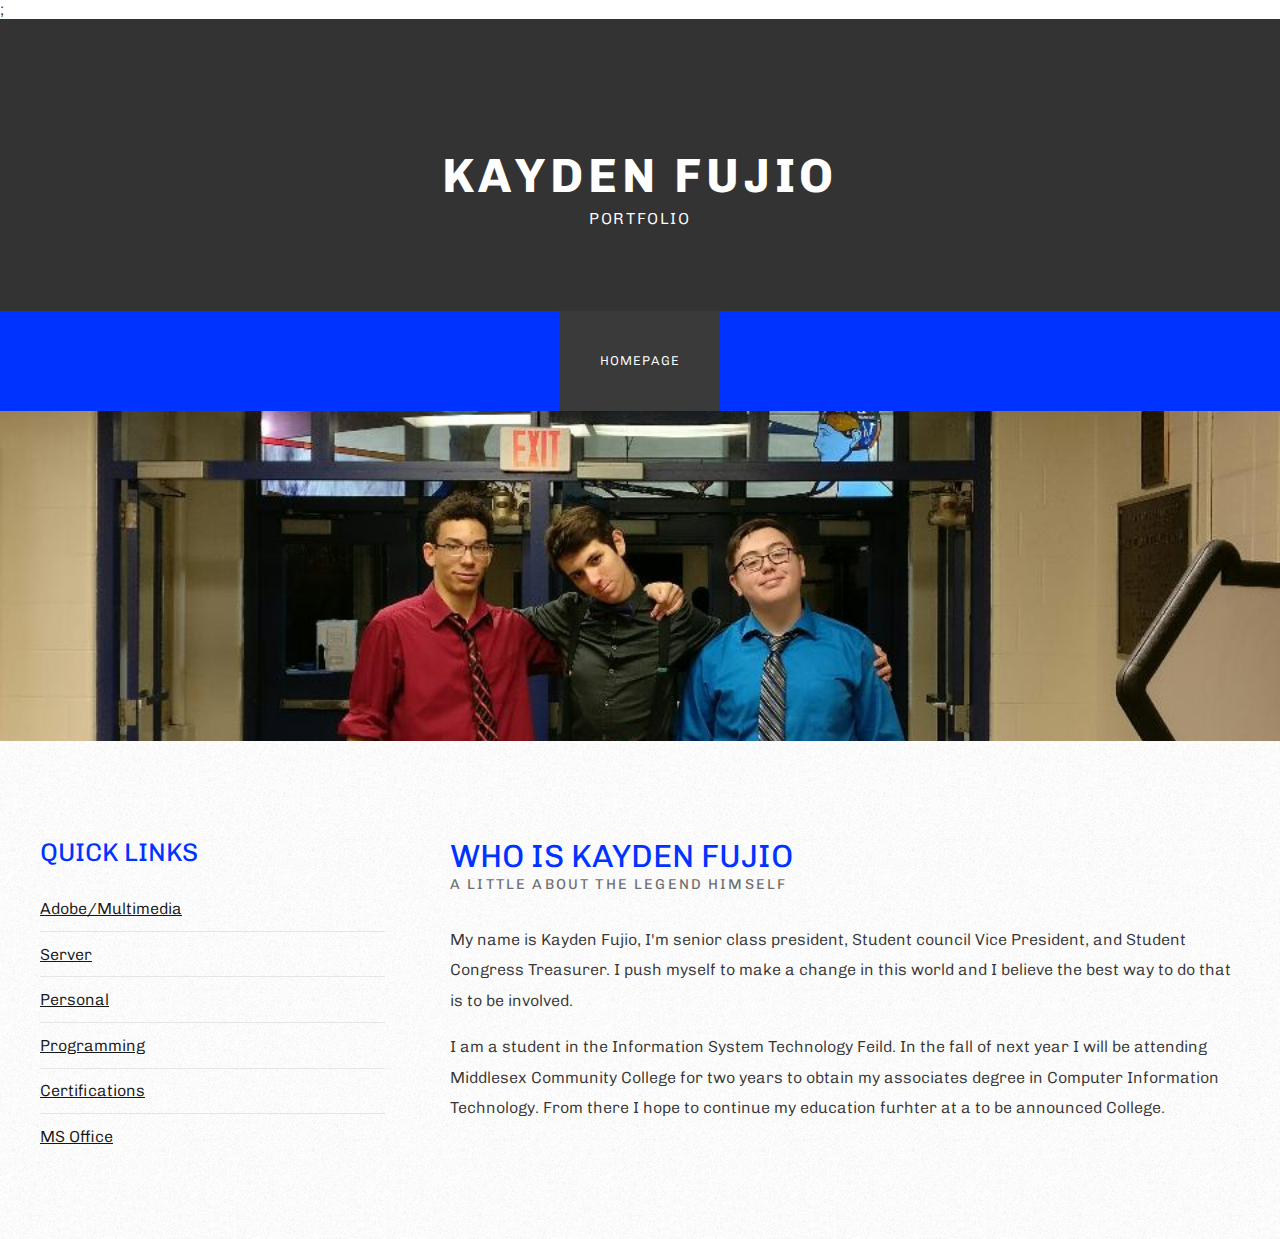
<file: index.html>
;<!DOCTYPE html PUBLIC "-//W3C//DTD XHTML 1.0 Strict//EN" "http://www.w3.org/TR/xhtml1/DTD/xhtml1-strict.dtd">
<!--
Design by TEMPLATED
http://templated.co
Released for free under the Creative Commons Attribution License

Name       : ClearFigure 
Description: A two-column, fixed-width design with dark color scheme.
Version    : 1.0
Released   : 20140310

-->
<html xmlns="http://www.w3.org/1999/xhtml">
<head>
<meta http-equiv="Content-Type" content="text/html; charset=utf-8" />
<title>Portfolio</title>
<meta name="keywords" content="" />
<meta name="description" content="" />
<link href="http://fonts.googleapis.com/css?family=Chivo:400,900" rel="stylesheet" />
<link href="default.css" rel="stylesheet" type="text/css" media="all" />
<link href="fonts.css" rel="stylesheet" type="text/css" media="all" />
<!--[if IE 6]>
<link href="default_ie6.css" rel="stylesheet" type="text/css" />
<![endif]-->
</head>
<body>
<div id="wrapper">
	<div id="header-wrapper">
		<div id="header" class="container">
			<div id="logo">
				<h1><a href="#">Kayden Fujio</a></h1>
				<p><a href="http://templated.co" rel="nofollow">Portfolio</a></p>
			</div>
		</div>
	</div>
	<div id="menu-wrapper">
		<div id="menu" class="container">
			<ul>
				<li class="current_page_item"><a href="#">Homepage</a></li>
			</ul>
		</div>
		<!-- end #menu --> 
	</div>
	<div id="banner"></div>
	<div id="page" class="container">
		<div id="content">
		  <div class="title">
				<h2>Who is Kayden Fujio</h2>
				<span class="byline">A little about the legend himself</span> </div>
			<p>My name is Kayden Fujio, I'm senior class president, Student council Vice President, and Student Congress Treasurer. I push myself to make a change in this world and I believe the best way to do that is to be involved.  </p>
			<p>I am a student in the Information System Technology Feild. In the fall of next year I will be attending Middlesex Community College for two years to obtain my associates degree in Computer Information Technology. From there I hope to continue my education furhter at a to be announced College.</p>
		</div>
		<div id="sidebar">
			<div class="box2">
				<div class="title">
					<h2>Quick Links</h2>
				</div>
				<ul class="style2">
					<li><a href="Adobe and Multimedia.html">Adobe/Multimedia</a></li>
					<li><a href="Server.html">Server</a></li>
					<li><a href="Personal.html">Personal</a></li>
					<li><a href="Programming.html">Programming</a></li>
					<li><a href="Certification.html">Certifications</a></li>
					<li><a href="MS Office.html">MS Office</a></li>
				</ul>
			</div>
		</div>
	</div>
</div>
</file>
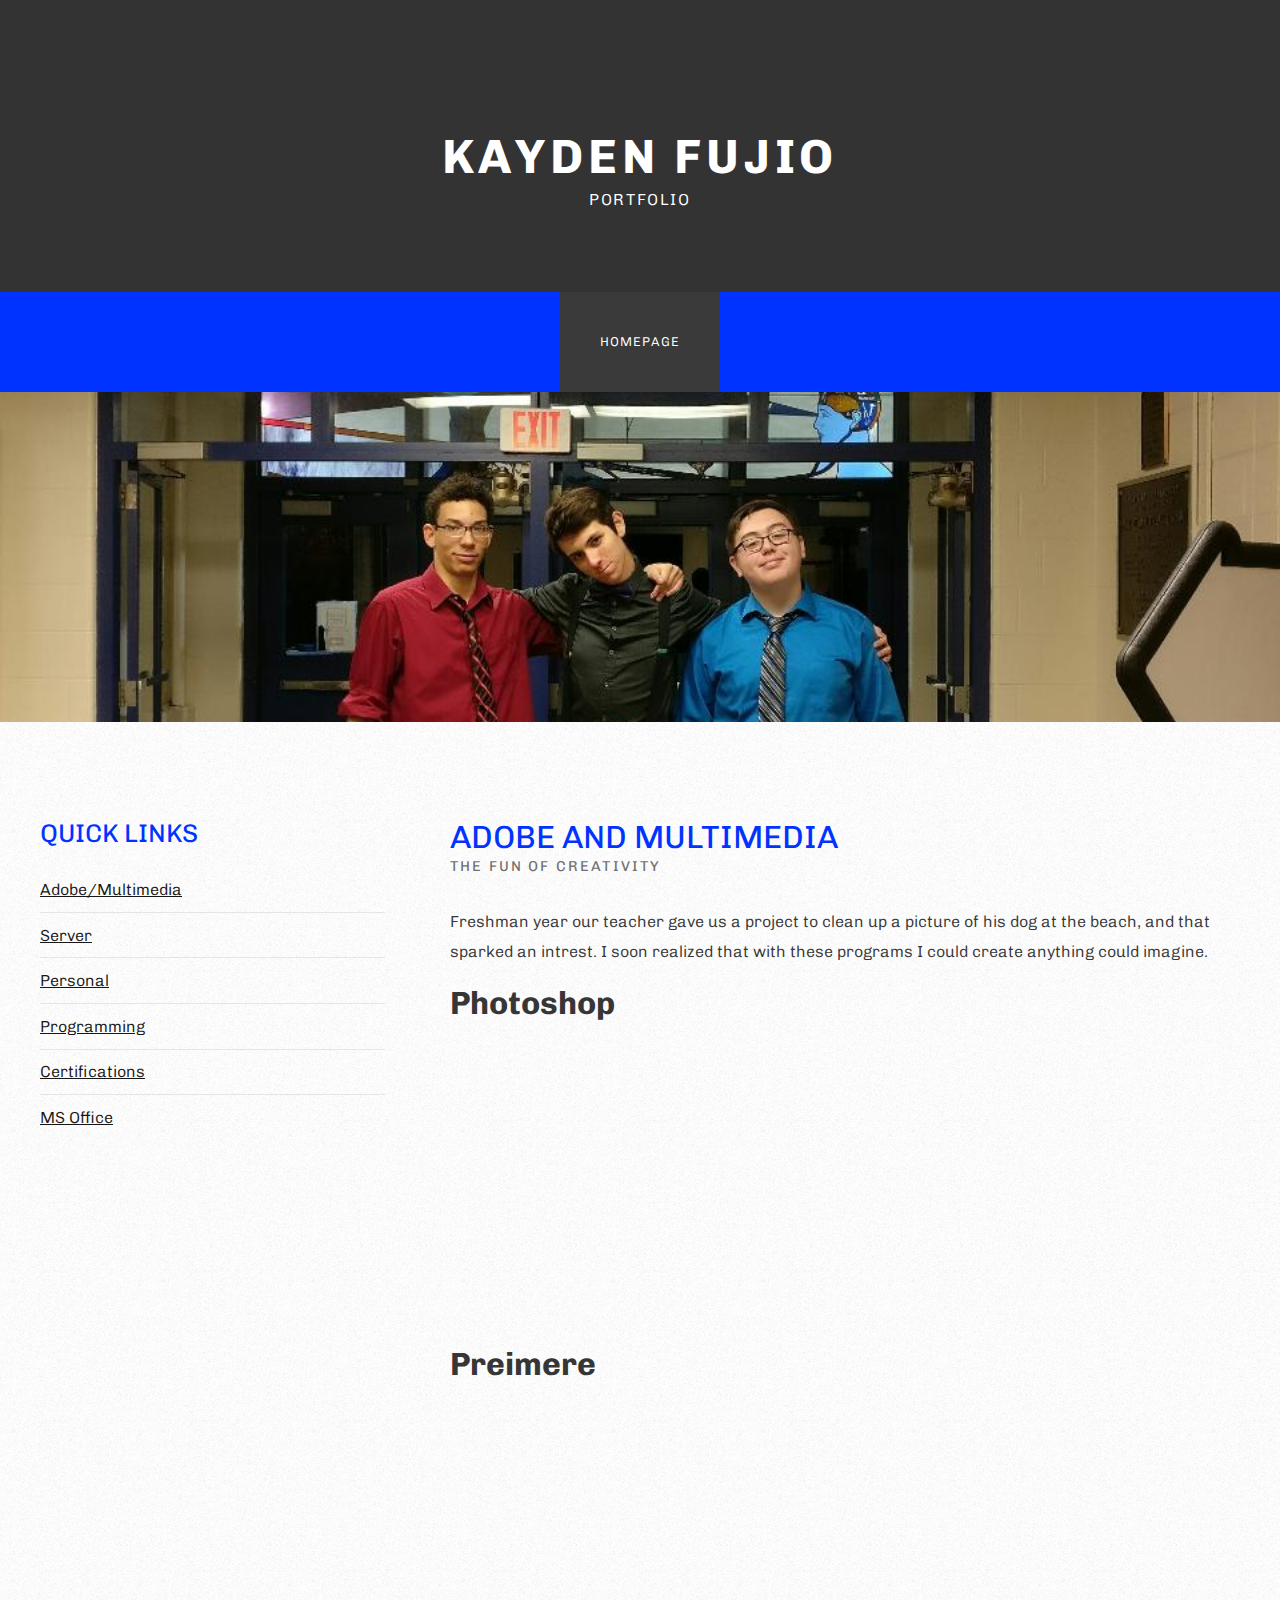
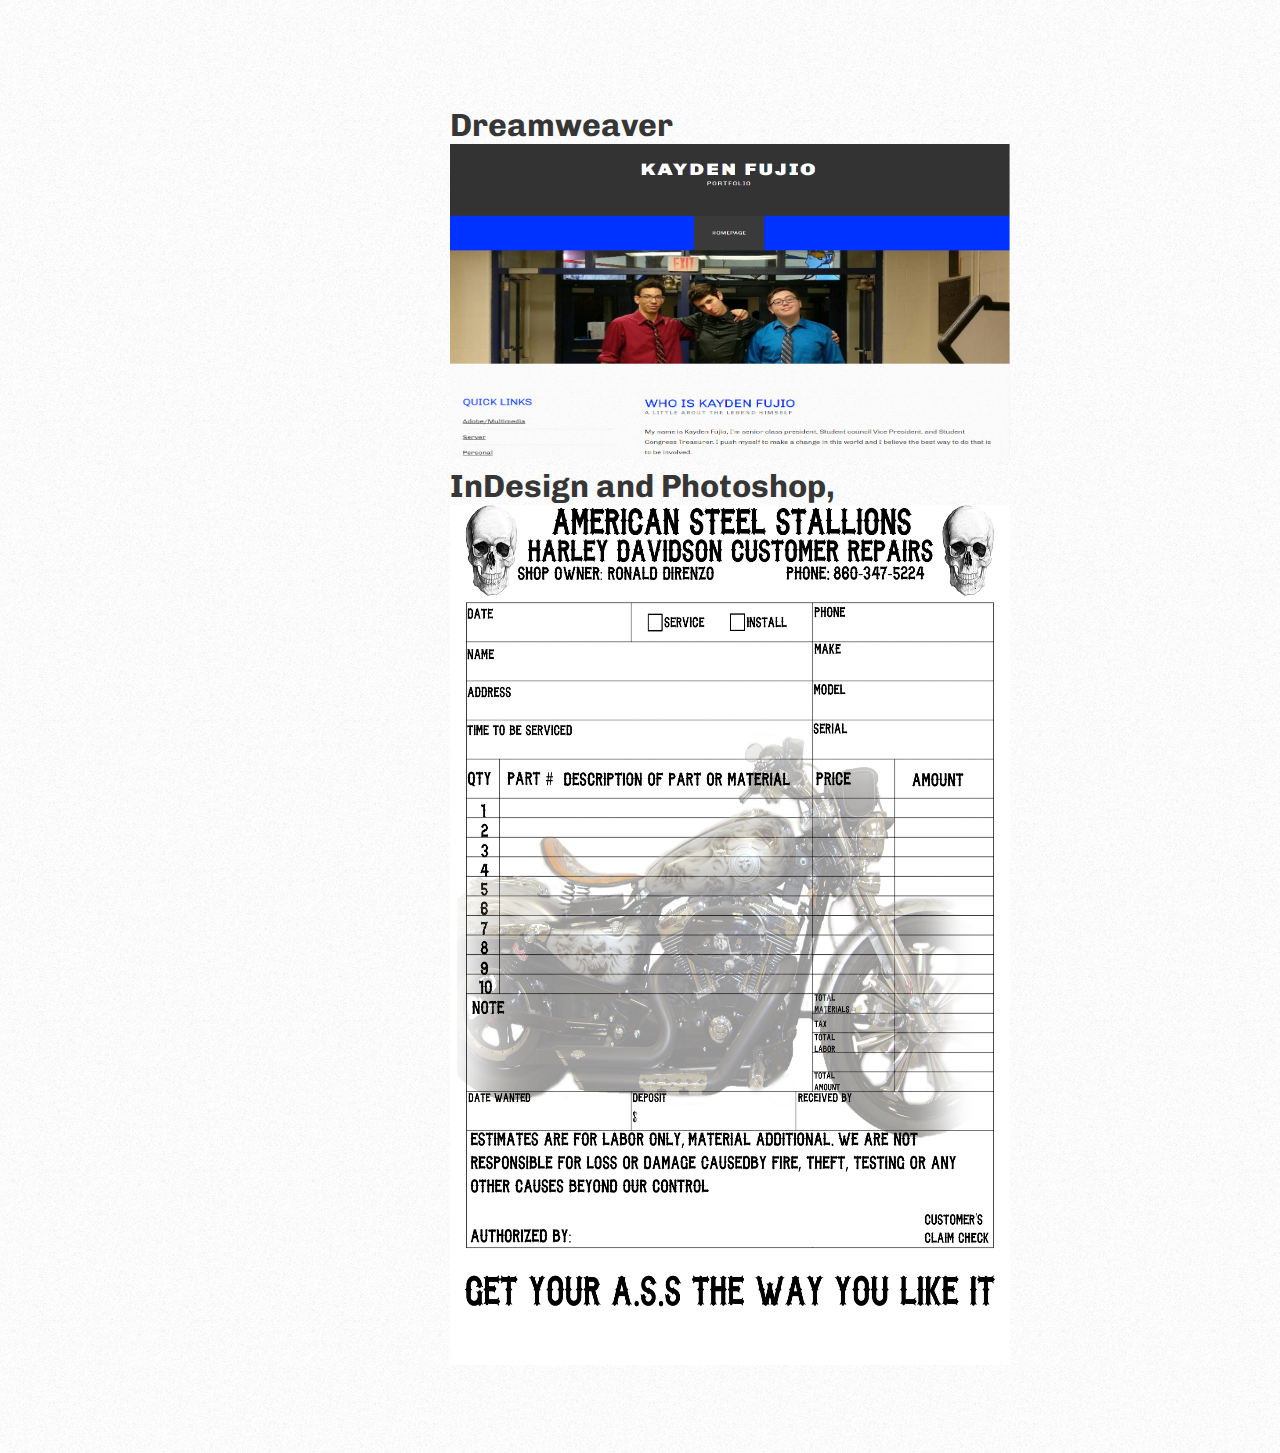
<file: Adobe and Multimedia.html>
<!DOCTYPE html PUBLIC "-//W3C//DTD XHTML 1.0 Strict//EN" "http://www.w3.org/TR/xhtml1/DTD/xhtml1-strict.dtd">
<!--
Design by TEMPLATED
http://templated.co
Released for free under the Creative Commons Attribution License

Name       : ClearFigure 
Description: A two-column, fixed-width design with dark color scheme.
Version    : 1.0
Released   : 20140310

-->
<html xmlns="http://www.w3.org/1999/xhtml">
<head>
<meta http-equiv="Content-Type" content="text/html; charset=utf-8" />
<title>Portfolio</title>
<meta name="keywords" content="" />
<meta name="description" content="" />
<link href="http://fonts.googleapis.com/css?family=Chivo:400,900" rel="stylesheet" />
<link href="default.css" rel="stylesheet" type="text/css" media="all" />
<link href="fonts.css" rel="stylesheet" type="text/css" media="all" />
<!--[if IE 6]>
<link href="default_ie6.css" rel="stylesheet" type="text/css" />
<![endif]-->
</head>
<body>
<div id="wrapper">
	<div id="header-wrapper">
		<div id="header" class="container">
			<div id="logo">
				<h1><a href="#">Kayden Fujio</a></h1>
				<p><a href="index.html" rel="nofollow">Portfolio</a></p>
			</div>
		</div>
	</div>
	<div id="menu-wrapper">
		<div id="menu" class="container">
			<ul>
				<li class="current_page_item"><a href="index.html">Homepage</a></li>
			</ul>
		</div>
		<!-- end #menu --> 
	</div>
	<div id="banner"></div>
	<div id="page" class="container">
		<div id="content">
		  <div class="title">
				<h2>Adobe and Multimedia</h2>
				<span class="byline">The fun of creativity</span> </div>
			<p>Freshman year our teacher gave us a project to clean up a picture of his dog at the beach, and that sparked an intrest. I soon realized that with these programs I could create anything could imagine. 
            <h1> Photoshop <h1>
            <iframe width="560" height="315" src="https://www.youtube.com/embed/i3nQ611xrrM" frameborder="0" allowfullscreen></iframe>
            <h1> Preimere <h1>
          <iframe width="560" height="315" src="https://www.youtube.com/embed/2eNnMRsWHMk" frameborder="0" allowfullscreen></iframe>
            <h1> Dreamweaver <h1>
            <img src="images/Capture.PNG" width="560" height="315" alt="Thing" />
			<h1> InDesign and Photoshop,<h1>
             <img src="images/Bike boy invoice.jpg" width="560" height="860" alt="Bike" />
		</div>
		<div id="sidebar">
			<div class="box2">
				<div class="title">
					<h2>Quick Links</h2>
				</div>
				<ul class="style2">
					<li><a href="Adobe and Multimedia.html">Adobe/Multimedia</a></li>
					<li><a href="Server.html">Server</a></li>
					<li><a href="Personal.html">Personal</a></li>
					<li><a href="Programming.html">Programming</a></li>
					<li><a href="Certification.html">Certifications</a></li>
					<li><a href="MS Office.html">MS Office</a></li>
				</ul>
			</div>
		</div>
	</div>
</div>
</file>
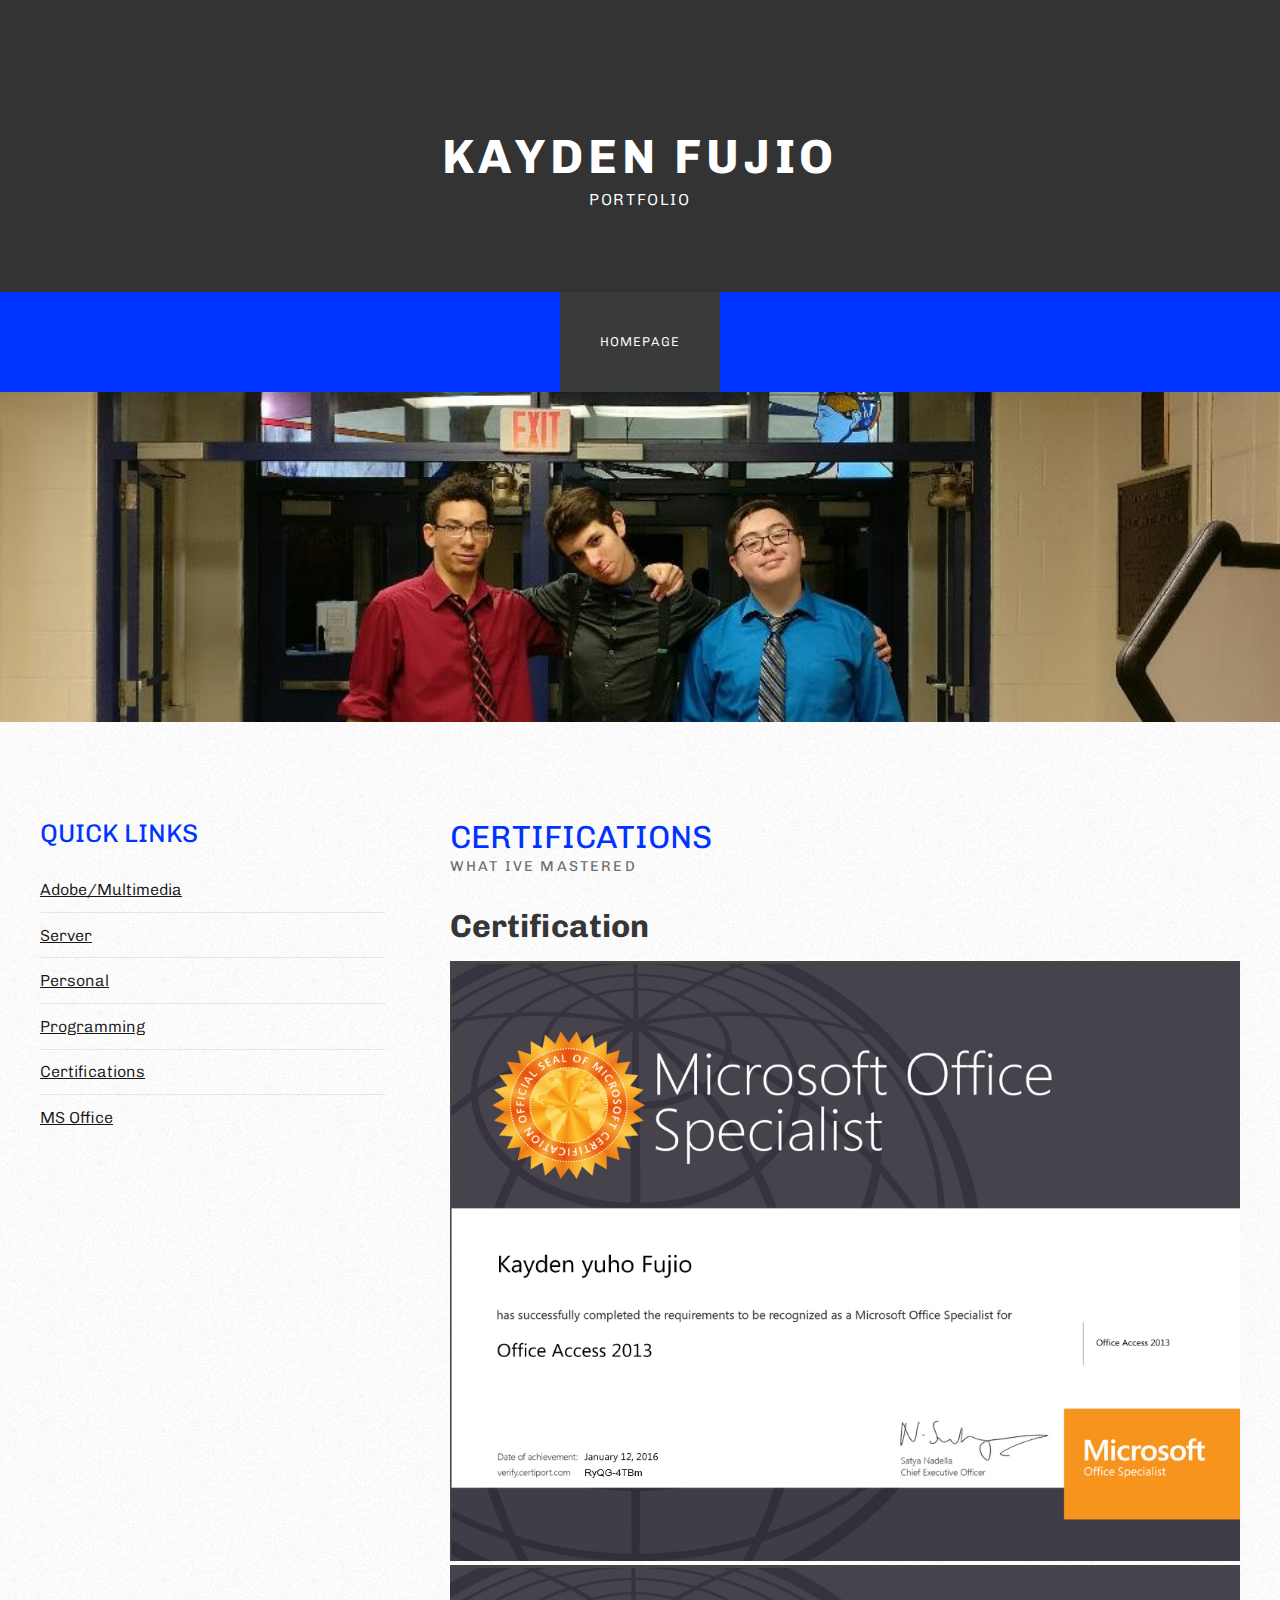
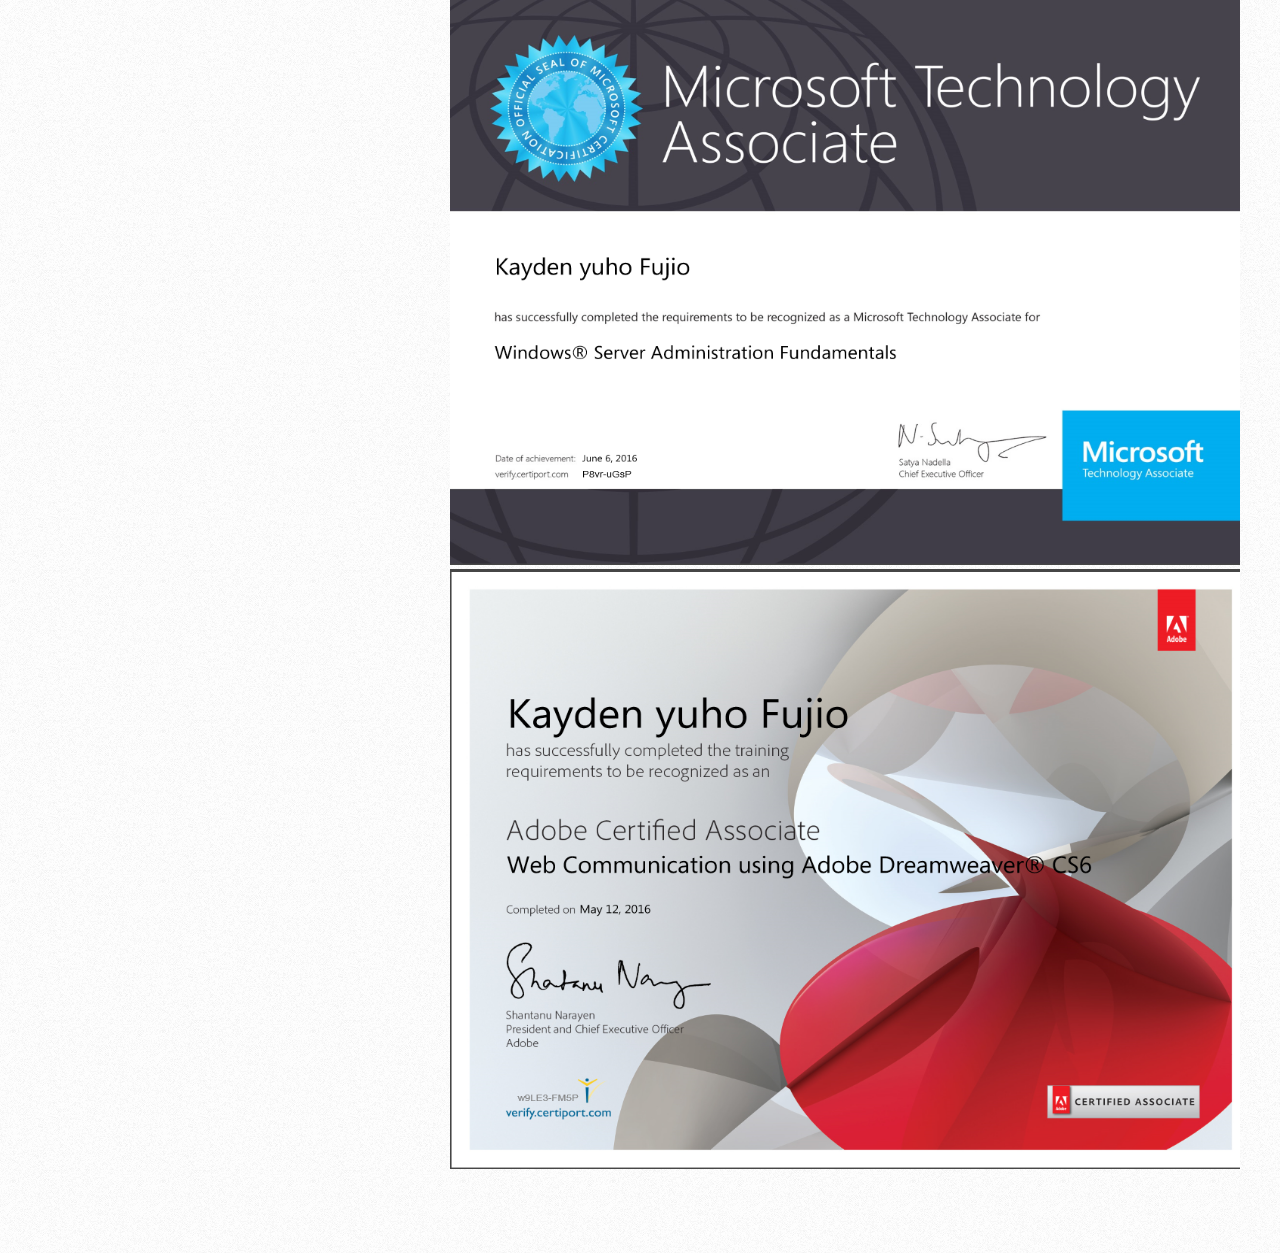
<file: Certification.html>
<!DOCTYPE html PUBLIC "-//W3C//DTD XHTML 1.0 Strict//EN" "http://www.w3.org/TR/xhtml1/DTD/xhtml1-strict.dtd">
<!--
Design by TEMPLATED
http://templated.co
Released for free under the Creative Commons Attribution License

Name       : ClearFigure 
Description: A two-column, fixed-width design with dark color scheme.
Version    : 1.0
Released   : 20140310

-->
<html xmlns="http://www.w3.org/1999/xhtml">
<head>
<meta http-equiv="Content-Type" content="text/html; charset=utf-8" />
<title>Portfolio</title>
<meta name="keywords" content="" />
<meta name="description" content="" />
<link href="http://fonts.googleapis.com/css?family=Chivo:400,900" rel="stylesheet" />
<link href="default.css" rel="stylesheet" type="text/css" media="all" />
<link href="fonts.css" rel="stylesheet" type="text/css" media="all" />
<!--[if IE 6]>
<link href="default_ie6.css" rel="stylesheet" type="text/css" />
<![endif]-->
</head>
<body>
<div id="wrapper">
	<div id="header-wrapper">
		<div id="header" class="container">
			<div id="logo">
				<h1><a href="#">Kayden Fujio</a></h1>
				<p><a href="http://templated.co" rel="nofollow">Portfolio</a></p>
			</div>
		</div>
	</div>
	<div id="menu-wrapper">
		<div id="menu" class="container">
			<ul>
				<li class="current_page_item"><a href="index.html">Homepage</a></li>
			</ul>
		</div>
		<!-- end #menu --> 
	</div>
	<div id="banner"></div>
	<div id="page" class="container">
		<div id="content">
		  <div class="title">
				<h2>Certifications</h2>
				<span class="byline">What Ive Mastered</span> </div>
			<p><h1>Certification</h1></p>
        <img src="images/AccessCerti.PNG" width="800" height="600" alt="AccCerti" /> 
        <img src="images/SAF.PNG" width="800" height="600" alt="SAF" />
        <img src="images/DreamCerti.PNG" width="800" height="600" alt="DreamCerti" /> </div>
		<div id="sidebar">
			<div class="box2">
				<div class="title">
					<h2>Quick Links</h2>
				</div>
				<ul class="style2">
					<li><a href="Adobe and Multimedia.html">Adobe/Multimedia</a></li>
					<li><a href="Server.html">Server</a></li>
					<li><a href="Personal.html">Personal</a></li>
					<li><a href="Programming.html">Programming</a></li>
					<li><a href="Certifications.html">Certifications</a></li>
					<li><a href="MS Office.html">MS Office</a></li>
				</ul>
			</div>
		</div>
	</div>
</div>
</file>
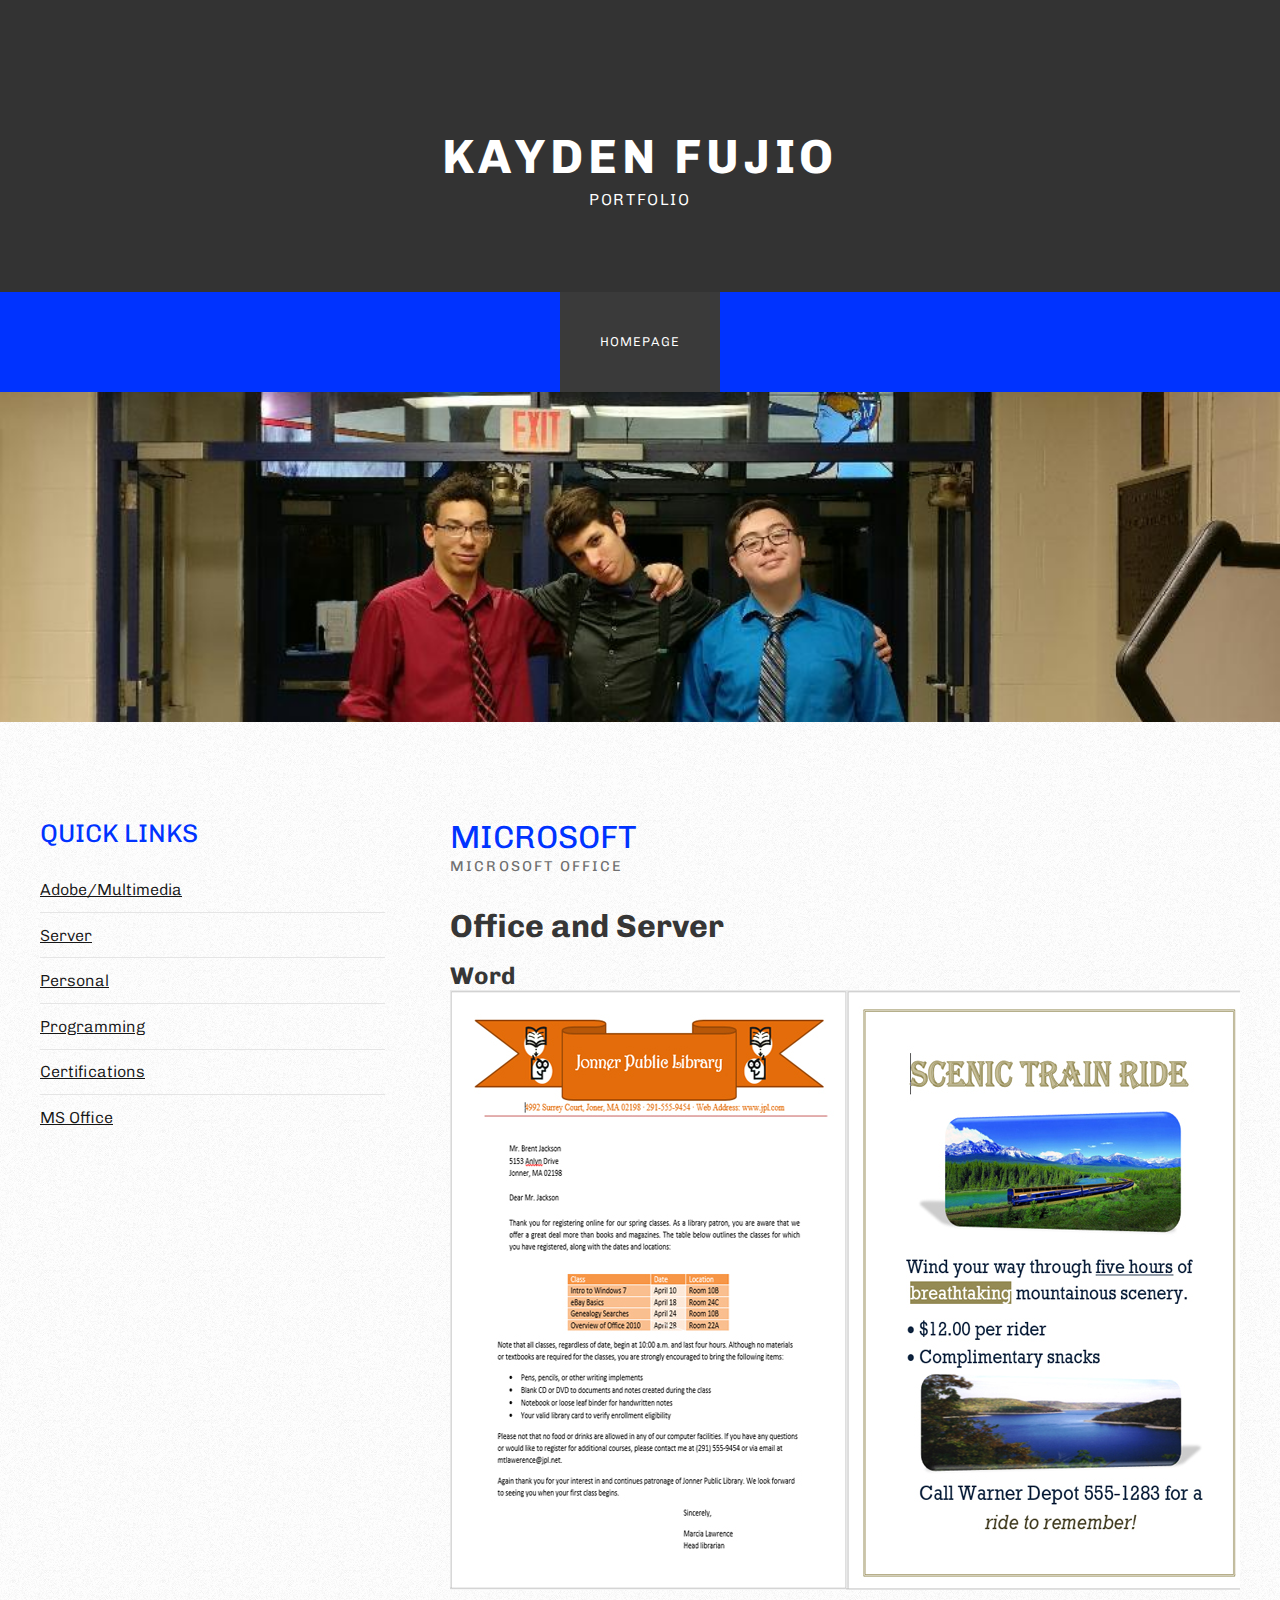
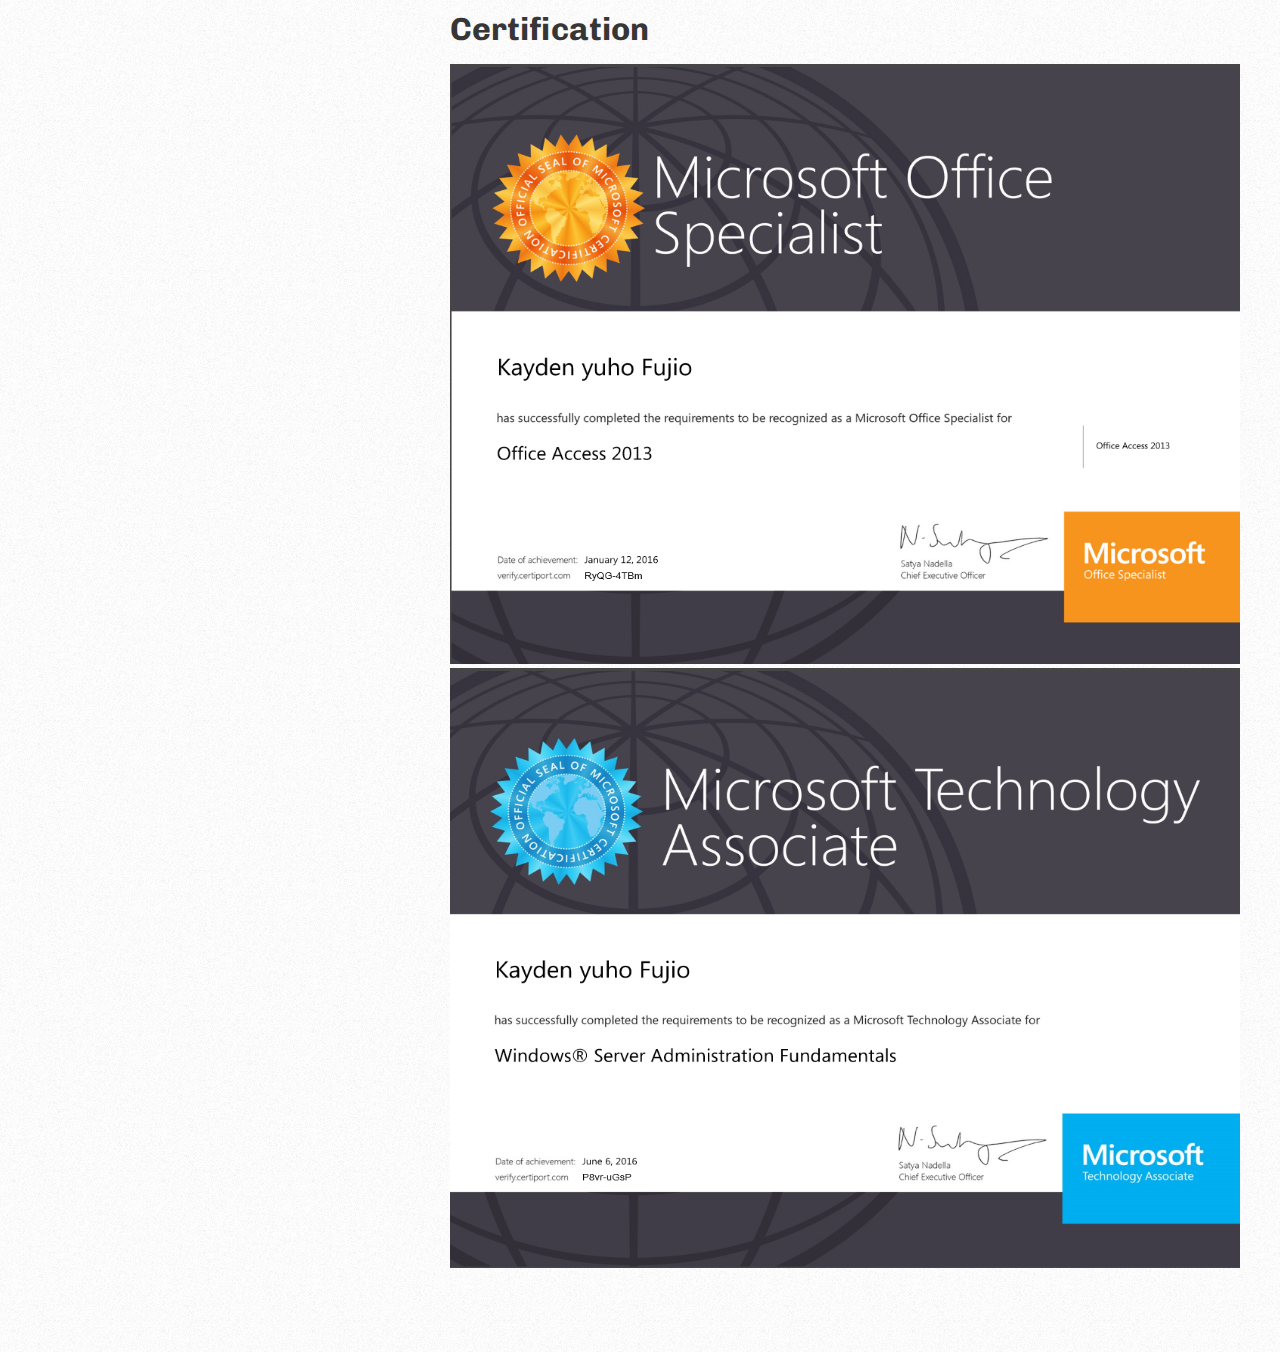
<file: MS Office.html>
<!DOCTYPE html PUBLIC "-//W3C//DTD XHTML 1.0 Strict//EN" "http://www.w3.org/TR/xhtml1/DTD/xhtml1-strict.dtd">
<!--
Design by TEMPLATED
http://templated.co
Released for free under the Creative Commons Attribution License

Name       : ClearFigure 
Description: A two-column, fixed-width design with dark color scheme.
Version    : 1.0
Released   : 20140310

-->
<html xmlns="http://www.w3.org/1999/xhtml">
<head>
<meta http-equiv="Content-Type" content="text/html; charset=utf-8" />
<title>Portfolio</title>
<meta name="keywords" content="" />
<meta name="description" content="" />
<link href="http://fonts.googleapis.com/css?family=Chivo:400,900" rel="stylesheet" />
<link href="default.css" rel="stylesheet" type="text/css" media="all" />
<link href="fonts.css" rel="stylesheet" type="text/css" media="all" />
<!--[if IE 6]>
<link href="default_ie6.css" rel="stylesheet" type="text/css" />
<![endif]-->
</head>
<body>
<div id="wrapper">
	<div id="header-wrapper">
		<div id="header" class="container">
			<div id="logo">
				<h1><a href="#">Kayden Fujio</a></h1>
				<p><a href="http://templated.co" rel="nofollow">Portfolio</a></p>
			</div>
		</div>
	</div>
	<div id="menu-wrapper">
		<div id="menu" class="container">
			<ul>
				<li class="current_page_item"><a href="index.html">Homepage</a></li>
			</ul>
		</div>
		<!-- end #menu --> 
	</div>
	<div id="banner"></div>
	<div id="page" class="container">
	  <div id="content">
		  <div class="title">
				<h2>Microsoft</h2>
				<span class="byline">Microsoft Office</span> </div>
			<p><h1>Office and Server</h1></p>
        <h2>Word</h2>
            <img src="images/Word Portfolio.jpg" width="800" height="600" alt="Word" />
		<p><h1>Certification</h1></p>
        <img src="images/AccessCerti.PNG" width="800" height="600" alt="AccCerti" /> 
        <img src="images/SAF.PNG" width="800" height="600" alt="SAF" /> </div>
		<div id="sidebar">
			<div class="box2">
				<div class="title">
					<h2>Quick Links</h2>
				</div>
				<ul class="style2">
					<li><a href="Adobe and Multimedia.html">Adobe/Multimedia</a></li>
					<li><a href="Servers.html">Server</a></li>
					<li><a href="Personal.html">Personal</a></li>
					<li><a href="Programming.html">Programming</a></li>
					<li><a href="Certification.html">Certifications</a></li>
					<li><a href="MS Office.html">MS Office</a></li>
				</ul>
			</div>
		</div>
	</div>
</div>
</file>
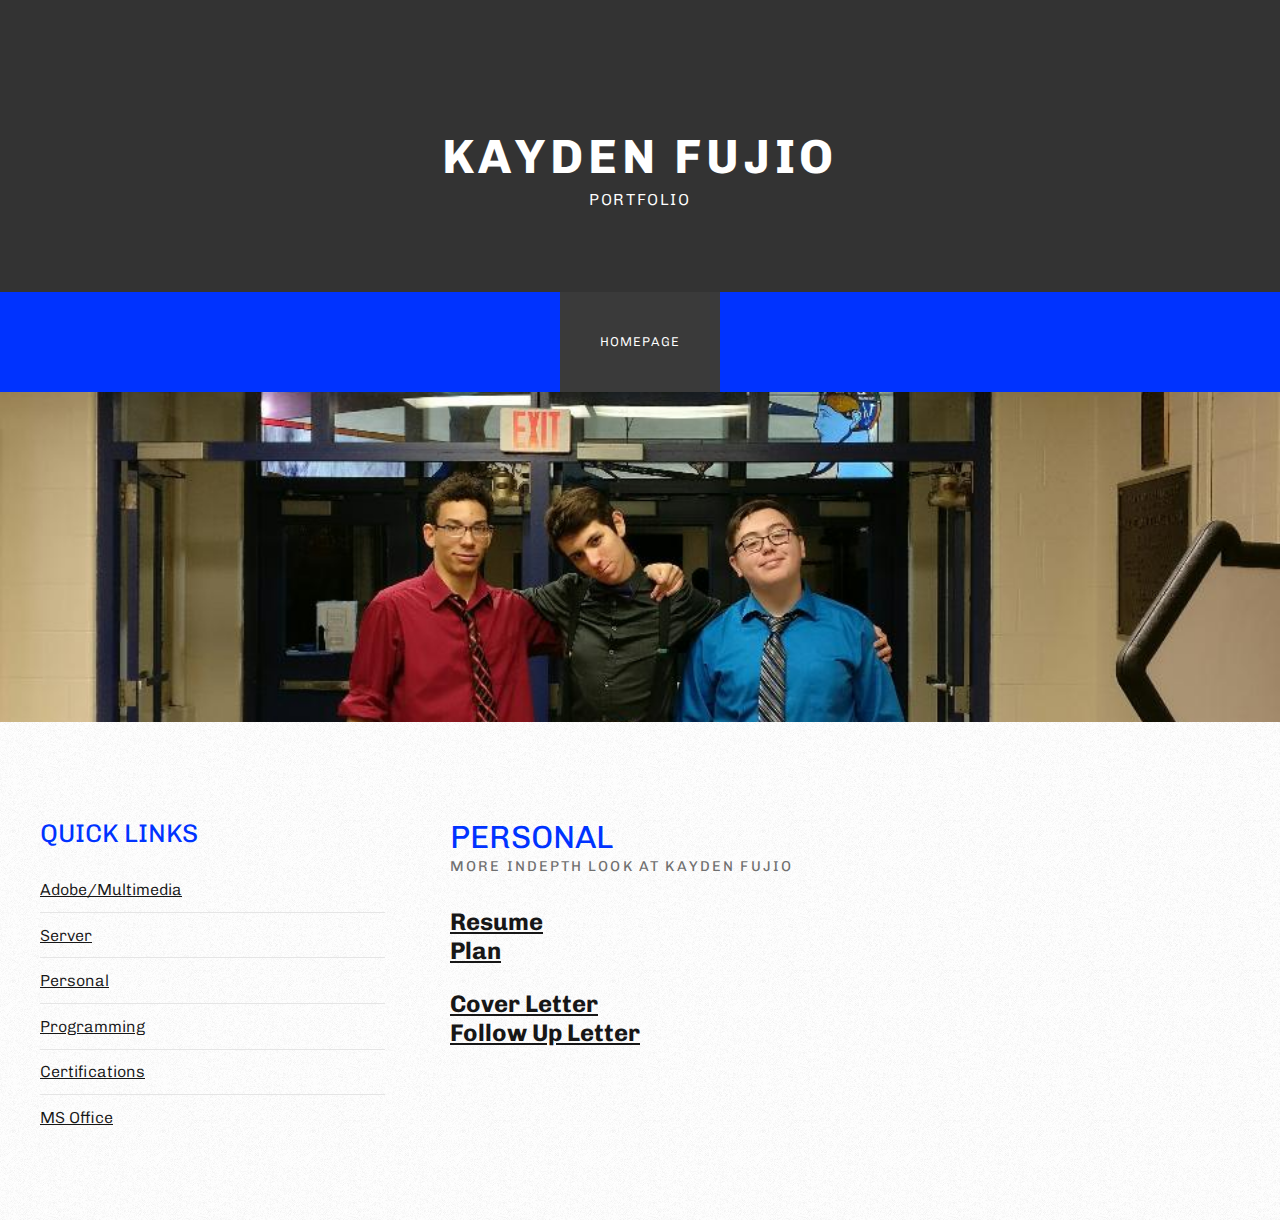
<file: Personal.html>
<!DOCTYPE html PUBLIC "-//W3C//DTD XHTML 1.0 Strict//EN" "http://www.w3.org/TR/xhtml1/DTD/xhtml1-strict.dtd">
<!--
Design by TEMPLATED
http://templated.co
Released for free under the Creative Commons Attribution License

Name       : ClearFigure 
Description: A two-column, fixed-width design with dark color scheme.
Version    : 1.0
Released   : 20140310

-->
<html xmlns="http://www.w3.org/1999/xhtml">
<head>
<meta http-equiv="Content-Type" content="text/html; charset=utf-8" />
<title>Portfolio</title>
<meta name="keywords" content="" />
<meta name="description" content="" />
<link href="http://fonts.googleapis.com/css?family=Chivo:400,900" rel="stylesheet" />
<link href="default.css" rel="stylesheet" type="text/css" media="all" />
<link href="fonts.css" rel="stylesheet" type="text/css" media="all" />
<!--[if IE 6]>
<link href="default_ie6.css" rel="stylesheet" type="text/css" />
<![endif]-->
</head>
<body>
<div id="wrapper">
	<div id="header-wrapper">
		<div id="header" class="container">
			<div id="logo">
				<h1><a href="#">Kayden Fujio</a></h1>
				<p><a href="index.html" rel="nofollow">Portfolio</a></p>
			</div>
		</div>
	</div>
	<div id="menu-wrapper">
		<div id="menu" class="container">
			<ul>
				<li class="current_page_item"><a href="index.html">Homepage</a></li>
			</ul>
		</div>
		<!-- end #menu --> 
	</div>
	<div id="banner"></div>
	<div id="page" class="container">
		<div id="content">
		  <div class="title">
				<h2>Personal</h2>
				<span class="byline">More indepth look at kayden fujio</span> </div>
		  <p>
            <h2><a href="https://drive.google.com/open?id=0B_1STUzopj-1YU03LTZ4cnFiaDA">Resume</a><h2>
            <h2><a href="https://goo.gl/iY51Sw">Plan</a> </p><h2>
            <h2><a href="https://drive.google.com/open?id=0B_1STUzopj-1WThKMGJUN2c4OHM">Cover Letter</a><h2>
            <h2><a href="https://goo.gl/dkIHJu">Follow Up Letter</a><h2>
	  </div>
		<div id="sidebar">
			<div class="box2">
				<div class="title">
					<h2>Quick Links</h2>
				</div>
				<ul class="style2">
					<li><a href="Adobe and Multimedia.html">Adobe/Multimedia</a></li>
					<li><a href="Servers.html">Server</a></li>
					<li><a href="Personal.html">Personal</a></li>
					<li><a href="Programming.html">Programming</a></li>
					<li><a href="Certification.html">Certifications</a></li>
					<li><a href="MS Office.html">MS Office</a></li>
				</ul>
			</div>
		</div>
	</div>
</div>
</file>
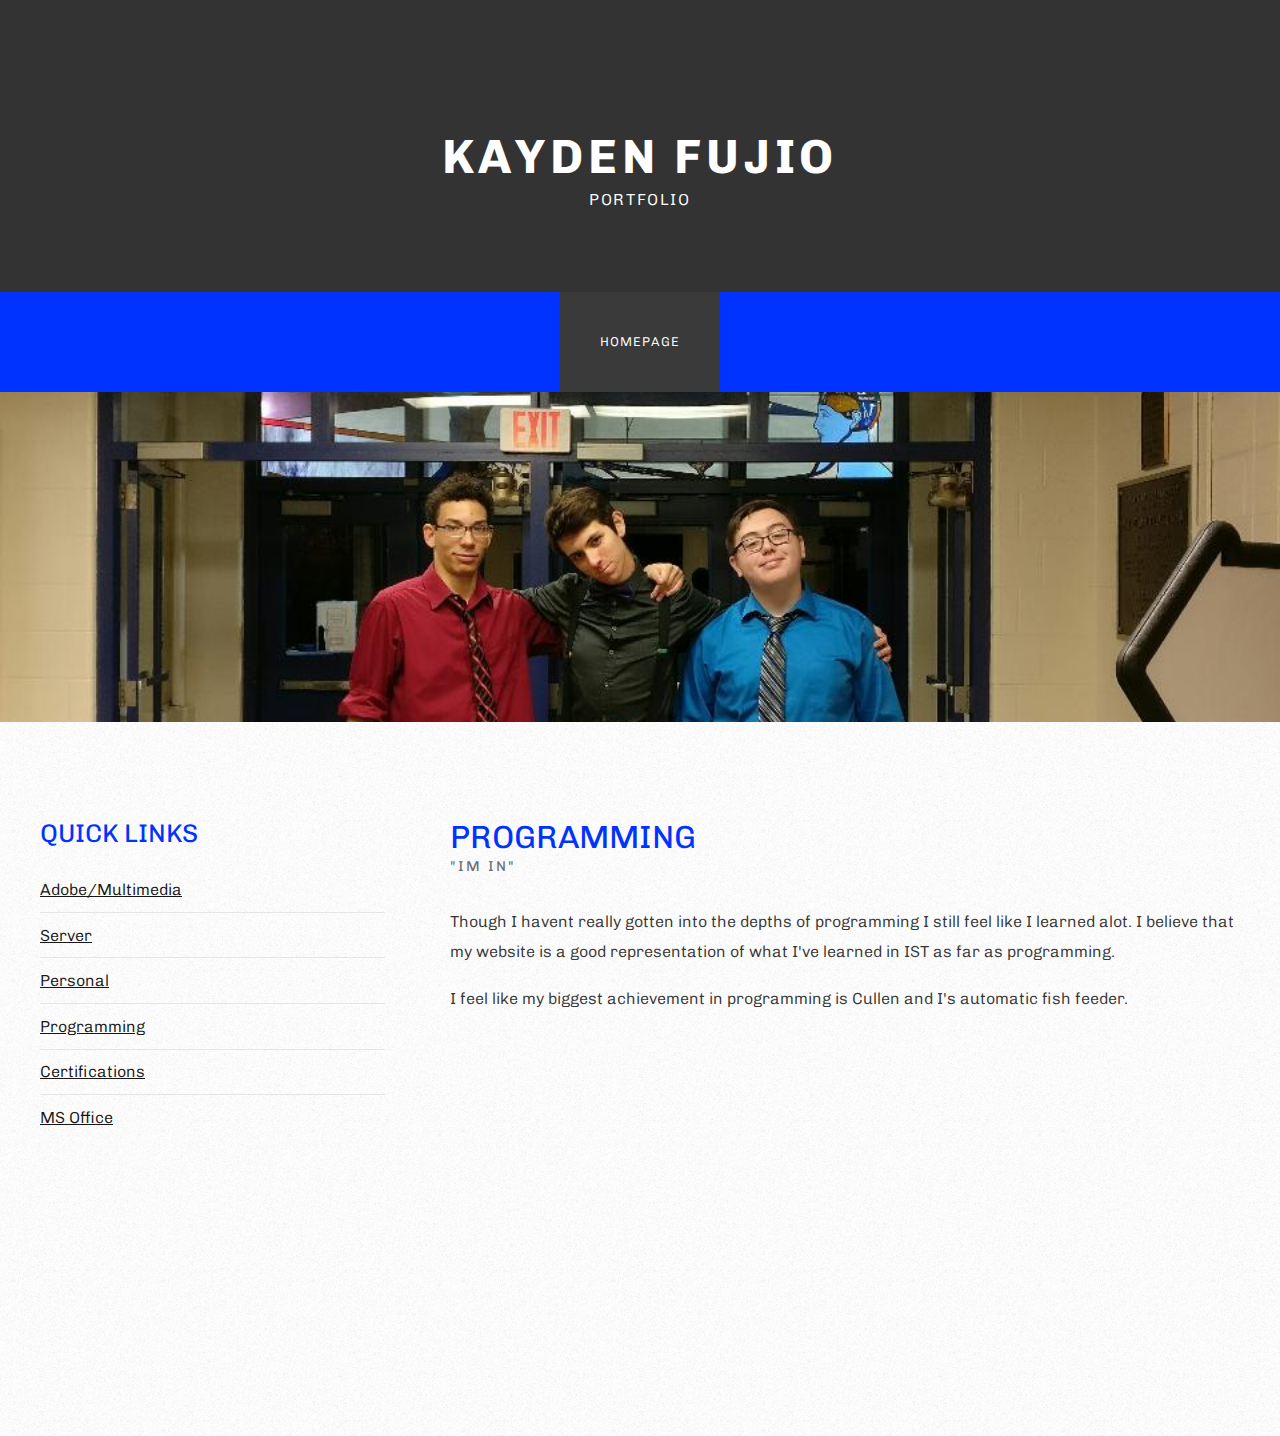
<file: Programming.html>
<!DOCTYPE html PUBLIC "-//W3C//DTD XHTML 1.0 Strict//EN" "http://www.w3.org/TR/xhtml1/DTD/xhtml1-strict.dtd">
<!--
Design by TEMPLATED
http://templated.co
Released for free under the Creative Commons Attribution License

Name       : ClearFigure 
Description: A two-column, fixed-width design with dark color scheme.
Version    : 1.0
Released   : 20140310

-->
<html xmlns="http://www.w3.org/1999/xhtml">
<head>
<meta http-equiv="Content-Type" content="text/html; charset=utf-8" />
<title>Portfolio</title>
<meta name="keywords" content="" />
<meta name="description" content="" />
<link href="http://fonts.googleapis.com/css?family=Chivo:400,900" rel="stylesheet" />
<link href="default.css" rel="stylesheet" type="text/css" media="all" />
<link href="fonts.css" rel="stylesheet" type="text/css" media="all" />
<!--[if IE 6]>
<link href="default_ie6.css" rel="stylesheet" type="text/css" />
<![endif]-->
</head>
<body>
<div id="wrapper">
	<div id="header-wrapper">
		<div id="header" class="container">
			<div id="logo">
				<h1><a href="#">Kayden Fujio</a></h1>
				<p><a href="http://templated.co" rel="nofollow">Portfolio</a></p>
			</div>
		</div>
	</div>
	<div id="menu-wrapper">
		<div id="menu" class="container">
			<ul>
				<li class="current_page_item"><a href="index.html">Homepage</a></li>
			</ul>
		</div>
		<!-- end #menu --> 
	</div>
	<div id="banner"></div>
	<div id="page" class="container">
		<div id="content">
		  <div class="title">
				<h2>Programming</h2>
				<span class="byline">"Im in"</span> </div>
			<p>Though I havent really gotten into the depths of programming I still feel like I learned alot. I believe that my website is a good representation of what I've learned in IST as far as programming.</p>
			<p>I feel like my biggest achievement in programming is Cullen and I's automatic fish feeder.
            
            <iframe width="560" height="315" src="https://www.youtube.com/embed/vUmNmg_PG4M" frameborder="0" allowfullscreen></iframe>
            
             </p>
		</div>
		<div id="sidebar">
			<div class="box2">
				<div class="title">
					<h2>Quick Links</h2>
				</div>
				<ul class="style2">
					<li><a href="Adobe and Multimedia.html">Adobe/Multimedia</a></li>
					<li><a href="Server.html">Server</a></li>
					<li><a href="Personal.html">Personal</a></li>
					<li><a href="Programming.html">Programming</a></li>
					<li><a href="Certification.html">Certifications</a></li>
					<li><a href="MS Office.html">MS Office</a></li>
			</div>
		</div>
	</div>
</div>
</file>
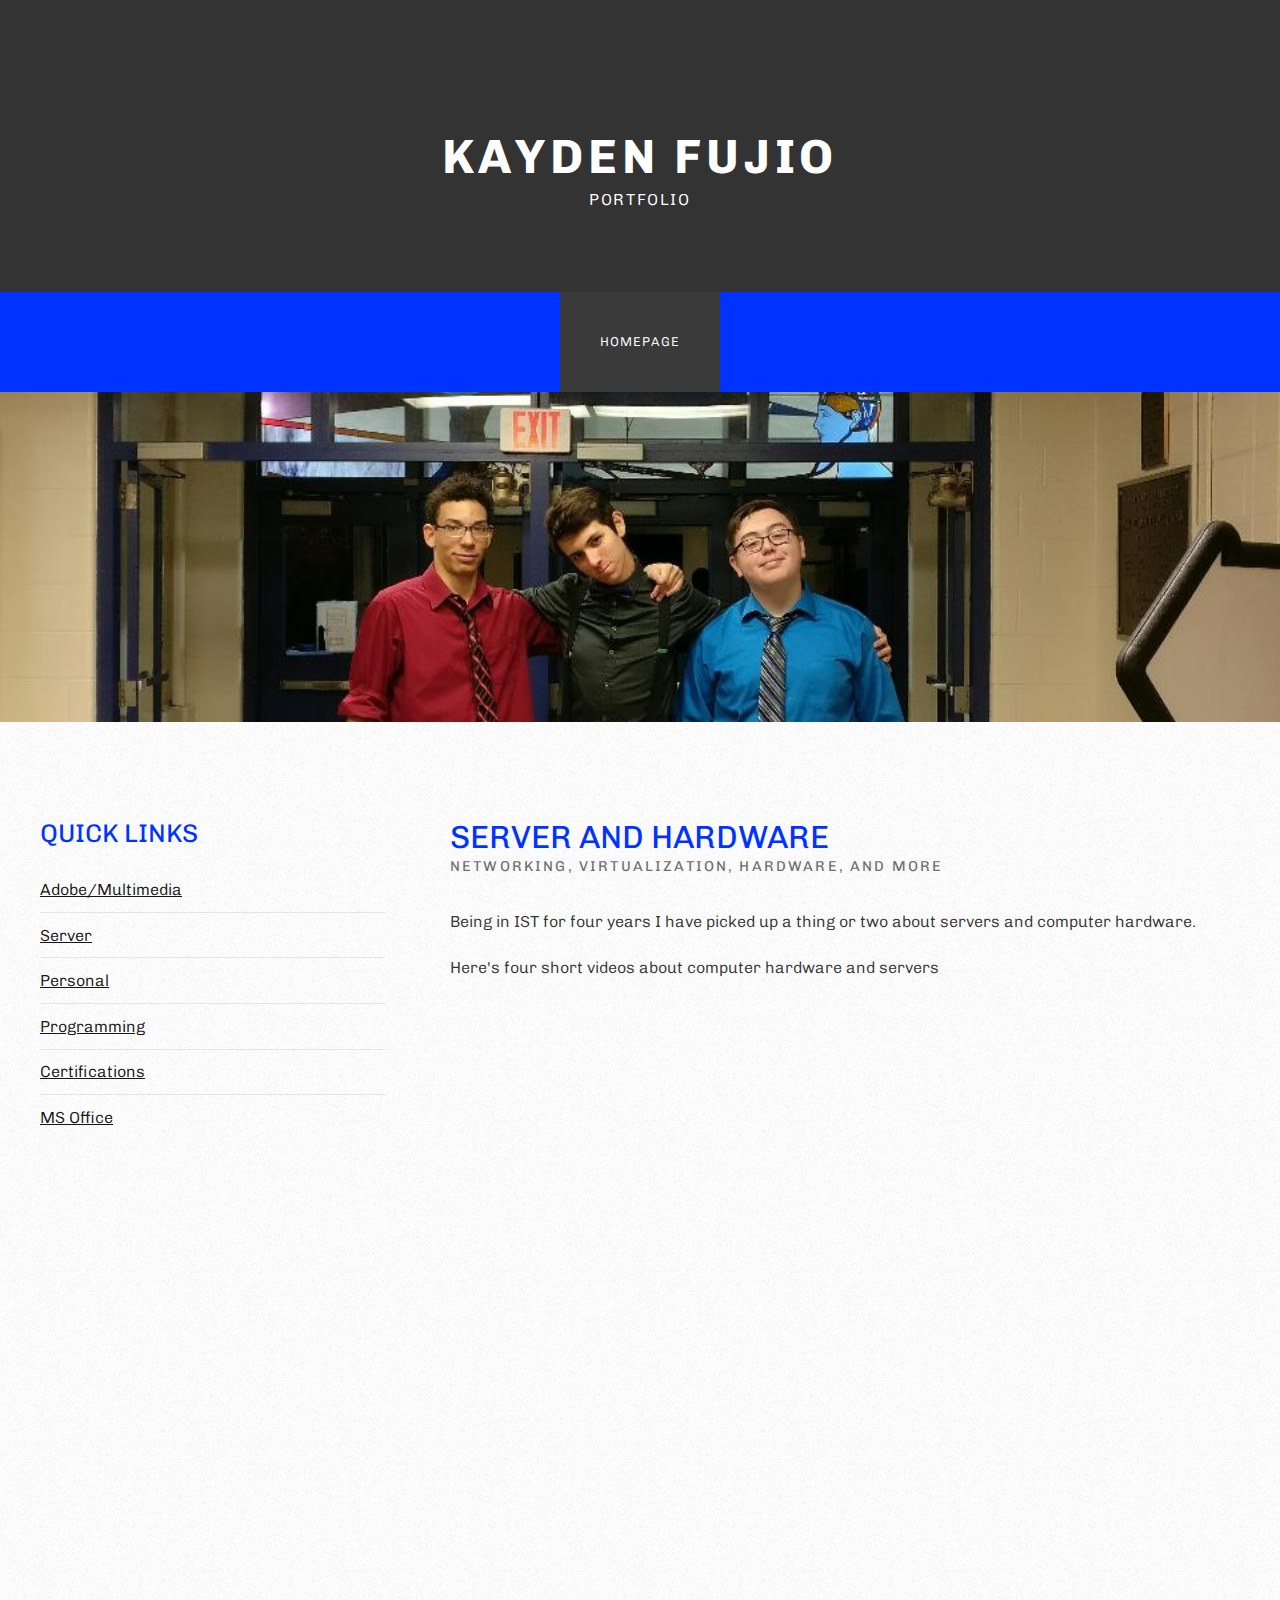
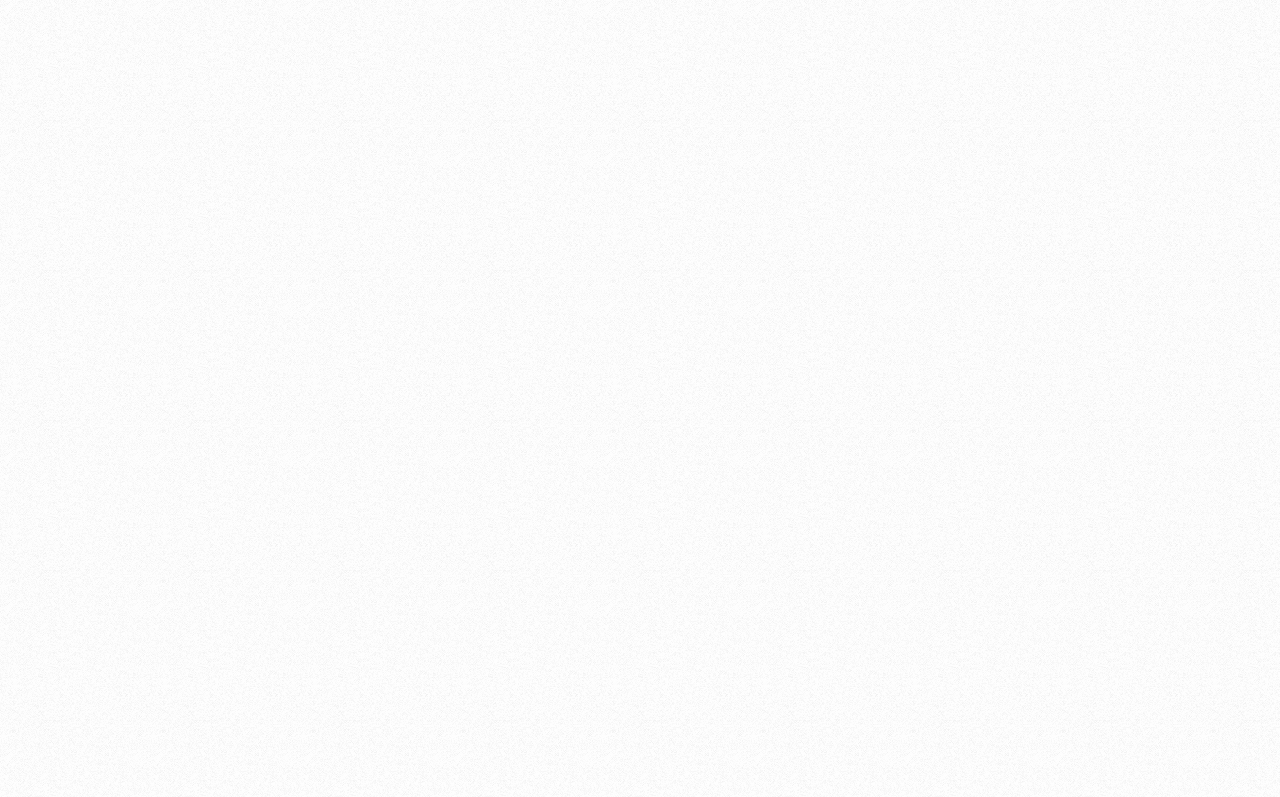
<file: Server.html>
<!DOCTYPE html PUBLIC "-//W3C//DTD XHTML 1.0 Strict//EN" "http://www.w3.org/TR/xhtml1/DTD/xhtml1-strict.dtd">
<!--
Design by TEMPLATED
http://templated.co
Released for free under the Creative Commons Attribution License

Name       : ClearFigure 
Description: A two-column, fixed-width design with dark color scheme.
Version    : 1.0
Released   : 20140310

-->
<html xmlns="http://www.w3.org/1999/xhtml">
<head>
<meta http-equiv="Content-Type" content="text/html; charset=utf-8" />
<title>Portfolio</title>
<meta name="keywords" content="" />
<meta name="description" content="" />
<link href="http://fonts.googleapis.com/css?family=Chivo:400,900" rel="stylesheet" />
<link href="default.css" rel="stylesheet" type="text/css" media="all" />
<link href="fonts.css" rel="stylesheet" type="text/css" media="all" />
<!--[if IE 6]>
<link href="default_ie6.css" rel="stylesheet" type="text/css" />
<![endif]-->
</head>
<body>
<div id="wrapper">
	<div id="header-wrapper">
		<div id="header" class="container">
			<div id="logo">
				<h1><a href="#">Kayden Fujio</a></h1>
				<p><a href="http://templated.co" rel="nofollow">Portfolio</a></p>
			</div>
		</div>
	</div>
	<div id="menu-wrapper">
		<div id="menu" class="container">
			<ul>
				<li class="current_page_item"><a href="index.html">Homepage</a></li>
			</ul>
		</div>
		<!-- end #menu --> 
	</div>
	<div id="banner"></div>
	<div id="page" class="container">
		<div id="content">
		  <div class="title">
				<h2>Server and Hardware</h2>
				<span class="byline">Networking, Virtualization, Hardware, and More</span> </div>
			<p>Being in IST for four years I have picked up a thing or two about servers and computer hardware.</p>
			<p>Here's four short videos about computer hardware and servers</p>
            <p><iframe width="560" height="315" src="https://www.youtube.com/embed/GdviLgUWlfc" frameborder="0" allowfullscreen></iframe>
            <iframe width="560" height="315" src="https://www.youtube.com/embed/cAzrMy3Sa_c" frameborder="0" allowfullscreen></iframe>
            <iframe width="560" height="315" src="https://www.youtube.com/embed/JnSZcG2-exc" frameborder="0" allowfullscreen></iframe>
            <iframe width="560" height="315" src="https://www.youtube.com/embed/oQWeTrVrxe0" frameborder="0" allowfullscreen></iframe><p>
		</div>
		<div id="sidebar">
			<div class="box2">
				<div class="title">
					<h2>Quick Links</h2>
				</div>
				<ul class="style2">
					<li><a href="Adobe and Multimedia.html">Adobe/Multimedia</a></li>
					<li><a href="Server.html">Server</a></li>
					<li><a href="Personal.html">Personal</a></li>
					<li><a href="Programming.html">Programming</a></li>
					<li><a href="Certifications.html">Certifications</a></li>
					<li><a href="MS Office.html">MS Office</a></li>
				</ul>
			</div>
		</div>
	</div>
</div>
</file>
<file: default.css>
html, body {
	height: 100%;
}

body {
	margin: 0px;
	padding: 0px;
	background: #fff;
	font-family: 'Chivo', sans-serif;
	font-size: 12pt;
	font-weight: 300;
	color: #363636;
}


h1, h2, h3 {
	margin: 0;
	padding: 0;
}

p, ol, ul {
	margin-top: 0px;
}

p {
	line-height: 190%;
}

strong {
}

a {
	color: #171717;
}

a:hover {
	text-decoration: none;
}

a img {
	border: none;
}

	.image
	{
		display: inline-block;
	}
	
		.image img
		{
			display: block;
			width: 100%;
		}

	.image-full
	{
		display: block;
		width: 100%;
		margin: 0 0 2em 0;
	}
	
	.image-left
	{
		float: left;
		margin: 0 2em 2em 0;
	}
	
	.image-centered
	{
		display: block;
		margin: 0 0 2em 0;
	}

		.image-centered img
		{
			margin: 0 auto;
			width: auto;
		}

hr {
	display: none;
}


/*********************************************************************************/
/* List Styles                                                                   */
/*********************************************************************************/

	ul.style1
	{
		margin: 0;
		padding: 0;
		list-style: none;
	}
	
	ul.style1 li
	{
		border-top: solid 1px #E5E5E5;
		padding: 0.80em 0;
	}
	
	ul.style1 li:first-child
	{
		border-top: 0;
		padding-top: 0;
	}

	ul.style2
	{
		margin: 0;
		padding: 0;
		list-style: none;
	}
	
	ul.style2 li
	{
		border-top: solid 1px #E5E5E5;
		padding: 0.80em 0;
	}
	
	ul.style2 li:first-child
	{
		border-top: 0;
		padding-top: 0;
	}

/*********************************************************************************/
/* Social Icon Styles                                                            */
/*********************************************************************************/

	ul.contact
	{
		margin: 0;
		padding: 1.5em 0em 2.5em 0em;
		list-style: none;
	}
	
	ul.contact li
	{
		display: inline-block;
		padding: 0em 0.30em;
		font-size: 1em;
	}
	
	ul.contact li span
	{
		display: none;
		margin: 0;
		padding: 0;
	}
	
	ul.contact li a
	{
		color: #FFF;
	}
	
	ul.contact li a:before
	{
		display: inline-block;
		background: #3f3f3f;
		width: 40px;
		height: 40px;
		line-height: 40px;
		border-radius: 20px;
		text-align: center;
		color: #FFFFFF;
	}
	
	ul.contact li a.icon-twitter:before { background: #2DAAE4; }
	ul.contact li a.icon-facebook:before { background: #39599F; }
	ul.contact li a.icon-dribbble:before { background: #C4376B;	}
	ul.contact li a.icon-tumblr:before { background: #31516A; }
	ul.contact li a.icon-rss:before { background: #F2600B; }


/*********************************************************************************/
/* Heading Titles                                                                */
/*********************************************************************************/

	.title
	{
		margin-bottom: 2em;
		text-transform: uppercase;
	}

	.title h2
	{
		font-weight: 400;
		font-size: 2em;
		color: #0033FF;
	}
	
	.title .byline
	{
		letter-spacing: 0.15em;
		text-transform: uppercase;
		font-weight: 400;
		font-size: 0.90em;
		color: #6F6F6F;
	}

/** WRAPPER */

#wrapper {
	background: #FFFFFF url(images/bg01.png) repeat;
}

#footer-wrapper
{
	background: #0F0F0F;
}

.container {
	width: 1200px;
	margin: 0px auto;
}

.clearfix {
	clear: both;
}


/*********************************************************************************/
/* Wrappers                                                                      */
/*********************************************************************************/

#header-wrapper
{
	overflow: hidden;
	background-size: 100%;
	padding: 6em 0em 2em 0em;
	background: #333333;
}


/*********************************************************************************/
/* Header                                                                        */
/*********************************************************************************/

	#header 
	{
		position: relative;
		overflow: hidden;
		text-align: center;
	}

/*********************************************************************************/
/* Logo                                                                          */
/*********************************************************************************/

	#logo 
	{
		width: 500px;
		height: 100px;
		margin: 0 auto;
		padding: 2em 0em;
		text-transform: uppercase;
	}
	
	#logo h1
	{
		letter-spacing: 0.10em;
		font-size: 3em;
	}
	
	#logo p 
	{
		letter-spacing: 0.10em;
		color: #FFF;
	}
	
	#logo a 
	{
		text-decoration: none;
		color: #FFF;
	}

/*********************************************************************************/
/* Banner                                                                        */
/*********************************************************************************/

	#banner 
	{
		overflow: hidden;
		height: 330px;
		background: url(images/Attach4525_20161031_071159.jpg) no-repeat center;
		background-size: cover;
	}
	
	#banner .image
	{
	}
	

/** MENU */

#menu-wrapper
{
	background: #0033FF;
}

#menu {
	overflow: hidden;
	height: 100px;
}

#menu ul {
	margin: 0;
	padding: 0px 0px 0px 0px;
	list-style: none;
	line-height: normal;
	text-align: center;
}

#menu li {
	display: inline-block;
}

#menu a {
	display: block;
	letter-spacing: 1px;
	padding: 0px 40px;
	text-decoration: none;
	text-align: center;
	text-transform: uppercase;
	font-size: 0.80em;
	line-height: 100px;
	border: none;
	color: #FFF;
}

#menu a:hover, #menu .current_page_item a {
	text-decoration: none;
}

#menu .current_page_item a {
	background: #3a3a3a;
}

/** PAGE */

#page
{
	position: relative;
	overflow: hidden;
	padding: 6em 0em 5em 0em;
}

/** CONTENT */

#content
{
	float: right;
	width: 790px;
}

/*********************************************************************************/
/* Sidebar                                                                       */
/*********************************************************************************/

	#sidebar
	{
		float: left;
		width: 345px;
	}
	
	#sidebar .title h2
	{
		font-size: 1.6em;
	}
	
	#sidebar .box1
	{
		margin-bottom: 3em;
	}


/*********************************************************************************/
/* Copyright                                                                     */
/*********************************************************************************/

	#copyright
	{
		overflow: hidden;
		padding: 5em 0em;
		text-align: center;
	}
	
	#copyright p
	{
		letter-spacing: 0.20em;
		text-align: center;
		text-transform: uppercase;
		font-size: 0.80em;
		color: rgba(255,255,255,.5);
	}
	
	#copyright a
	{
		text-decoration: none;
		color: rgba(255,255,255,.7);
	}

/*********************************************************************************/
/* Welcome                                                                       */
/*********************************************************************************/

	#welcome
	{
		overflow: hidden;
		padding: 5em 0em;
		border-bottom: 1px solid #E5E5E5;
		text-align: center;
	}
	
	#welcome h2
	{
		letter-spacing: 0.20em;
		text-transform: uppercase;
		font-size: 2.6em;
	}
	
	#welcome p
	{
		font-size: 1.3em;
	}

	#welcome .byline
	{
		display: block;
		padding: 0em 0em 1.5em 0em;
		letter-spacing: 0.15em;
		text-transform: uppercase;
		font-weight: 400;
		font-size: 1.2em;
		color: #6F6F6F;
	}

/*********************************************************************************/
/* Portfolio                                                                     */
/*********************************************************************************/

	#portfolio-wrapper
	{
		background: rgba(0,0,0,.04);
		padding: 6em 0em;
		color: rgba(255,255,255,.7);
	}
	
	#portfolio
	{
		overflow: hidden;
	}
	
	#portfolio .title h2
	{
		font-size: 1.2em;
		color: #FFF;
	}

	#portfolio .byline
	{
		font-size: 1em;
		color: #EEA7C1;
	}
	
	#column1,
	#column2,
	#column3,
	#column4
	{
		width: 282px;
	}
	
	#column1,
	#column2
	{
		float: left;
		margin-right: 24px;
	}
	
	#column3
	{
		float: left;
	}
	
	#column4
	{
		float: right;
	}
	
/*********************************************************************************/
/* Button Style                                                                  */
/*********************************************************************************/

	.button
	{
		display: inline-block;
		margin-top: 1.5em;
		padding: 0.50em 3em 0.50em 2em;
		background: #BB005D;
		letter-spacing: 0.20em;
		text-decoration: none;
		text-transform: uppercase;
		font-weight: 400;
		font-size: 0.90em;
		color: #FFF;
	}
	
		.button:before
		{
			display: inline-block;
			width: 40px;
			height: 40px;
			line-height: 40px;
			border-radius: 20px;
			text-align: center;
			color: #FFF;
		}

/*********************************************************************************/
/* Footer                                                                        */
/*********************************************************************************/
	
	#footer-wrapper
	{
		overflow: hidden;
		padding: 5em 0em;
		background: #6600FF;
	}

	#footer
	{
		color: #6600FF;
	}
	
	#footer .title h2
	{
		font-weight: 400;
		font-size: 1.2em;
		color: #6600FF;
	}

	#footer .title
	{
		border-color: #6600FF !important;
	}
	
	#footer .style1 li
	{
		border-color: #6600FF !important;
	}
	
	#footer .style1 a
	{
		font-size:1em;
		color: #B1B1B1;
	}
	
	#box1
	{
		float: left;
		width: 354px;
		margin-right: 24px;
		padding-right: 30px;
	}
	
	#box2
	{
		float: left;
		width: 354px;
		margin-left: 24px;
		padding-right: 30px;
	}
	
	#box3
	{
		float: right;
		width: 344px;
		padding-left: 40px;
	}
</file>
<file: fonts.css>
@charset 'UTF-8';

@font-face
{
	font-family: 'FontAwesome';
	src: url('fonts/fontawesome-webfont.eot?v=3.0.1');
	src: url('fonts/fontawesome-webfont.eot?#iefix&v=3.0.1') format('embedded-opentype'),
	     url('fonts/fontawesome-webfont.woff?v=3.0.1') format('woff'),
	     url('fonts/fontawesome-webfont.ttf?v=3.0.1') format('truetype'),
	     url('fonts/fontawesome-webfont.svg#FontAwesome') format('svg');
	font-weight: normal;
	font-style: normal;
}

@font-face
{
	font-family: 'Font-Awesome-Social';
	src: url('fonts/fontawesome-social-webfont.eot');
	src: url('fonts/fontawesome-social-webfont.eot?#iefix') format('embedded-opentype'),
	     url('fonts/fontawesome-social-webfont.woff') format('woff'),
		 url('fonts/fontawesome-social-webfont.ttf') format('truetype'),
		 url('fonts/fontawesome-social-webfont.svg#Font-Awesome-More') format('svg');
	font-weight: normal;
	font-style: normal;
}

/*********************************************************************************/
/* Icons                                                                         */
/*********************************************************************************/

	/*
		Powered by:
		
		Font Awesome (http://fortawesome.github.com/Font-Awesome/)
		Font Awesome More (http://gregoryloucas.github.com/Font-Awesome-More/)
	*/

	.icon
	{
		text-decoration: none;
	}

		.icon:before
		{
			font-size: 1.25em;
			text-decoration: none;
			font-family: FontAwesome;
			font-weight: normal;
			font-style: normal;
			-webkit-text-rendering: optimizeLegibility;
			-moz-text-rendering: optimizeLegibility;
			-ms-text-rendering: optimizeLegibility;
			-o-text-rendering: optimizeLegibility;
			text-rendering: optimizeLegibility;
			-webkit-font-smoothing: antialiased;
			-moz-font-smoothing: antialiased;
			-ms-font-smoothing: antialiased;
			-o-font-smoothing: antialiased;
			font-smoothing: antialiased;
			-webkit-font-feature-settings: "liga" 1, "dlig" 1;
			-moz-font-feature-settings: "liga=1, dlig=1";
			-ms-font-feature-settings: "liga" 1, "dlig" 1;
			-o-font-feature-settings: "liga" 1, "dlig" 1;
			font-feature-settings: "liga" 1, "dlig" 1;
		}

		.icon-glass:before                { content: "\f000"; }
		.icon-music:before                { content: "\f001"; }
		.icon-search:before               { content: "\f002"; }
		.icon-envelope:before             { content: "\f003"; }
		.icon-heart:before                { content: "\f004"; }
		.icon-star:before                 { content: "\f005"; }
		.icon-star-empty:before           { content: "\f006"; }
		.icon-user:before                 { content: "\f007"; }
		.icon-film:before                 { content: "\f008"; }
		.icon-th-large:before             { content: "\f009"; }
		.icon-th:before                   { content: "\f00a"; }
		.icon-th-list:before              { content: "\f00b"; }
		.icon-ok:before                   { content: "\f00c"; }
		.icon-remove:before               { content: "\f00d"; }
		.icon-zoom-in:before              { content: "\f00e"; }

		.icon-zoom-out:before             { content: "\f010"; }
		.icon-off:before                  { content: "\f011"; }
		.icon-signal:before               { content: "\f012"; }
		.icon-cog:before                  { content: "\f013"; }
		.icon-trash:before                { content: "\f014"; }
		.icon-home:before                 { content: "\f015"; }
		.icon-file:before                 { content: "\f016"; }
		.icon-time:before                 { content: "\f017"; }
		.icon-road:before                 { content: "\f018"; }
		.icon-download-alt:before         { content: "\f019"; }
		.icon-download:before             { content: "\f01a"; }
		.icon-upload:before               { content: "\f01b"; }
		.icon-inbox:before                { content: "\f01c"; }
		.icon-play-circle:before          { content: "\f01d"; }
		.icon-repeat:before               { content: "\f01e"; }

		/* \f020 doesn't work in Safari. all shifted one down */
		.icon-refresh:before              { content: "\f021"; }
		.icon-list-alt:before             { content: "\f022"; }
		.icon-lock:before                 { content: "\f023"; }
		.icon-flag:before                 { content: "\f024"; }
		.icon-headphones:before           { content: "\f025"; }
		.icon-volume-off:before           { content: "\f026"; }
		.icon-volume-down:before          { content: "\f027"; }
		.icon-volume-up:before            { content: "\f028"; }
		.icon-qrcode:before               { content: "\f029"; }
		.icon-barcode:before              { content: "\f02a"; }
		.icon-tag:before                  { content: "\f02b"; }
		.icon-tags:before                 { content: "\f02c"; }
		.icon-book:before                 { content: "\f02d"; }
		.icon-bookmark:before             { content: "\f02e"; }
		.icon-print:before                { content: "\f02f"; }

		.icon-camera:before               { content: "\f030"; }
		.icon-font:before                 { content: "\f031"; }
		.icon-bold:before                 { content: "\f032"; }
		.icon-italic:before               { content: "\f033"; }
		.icon-text-height:before          { content: "\f034"; }
		.icon-text-width:before           { content: "\f035"; }
		.icon-align-left:before           { content: "\f036"; }
		.icon-align-center:before         { content: "\f037"; }
		.icon-align-right:before          { content: "\f038"; }
		.icon-align-justify:before        { content: "\f039"; }
		.icon-list:before                 { content: "\f03a"; }
		.icon-indent-left:before          { content: "\f03b"; }
		.icon-indent-right:before         { content: "\f03c"; }
		.icon-facetime-video:before       { content: "\f03d"; }
		.icon-picture:before              { content: "\f03e"; }

		.icon-pencil:before               { content: "\f040"; }
		.icon-map-marker:before           { content: "\f041"; }
		.icon-adjust:before               { content: "\f042"; }
		.icon-tint:before                 { content: "\f043"; }
		.icon-edit:before                 { content: "\f044"; }
		.icon-share:before                { content: "\f045"; }
		.icon-check:before                { content: "\f046"; }
		.icon-move:before                 { content: "\f047"; }
		.icon-step-backward:before        { content: "\f048"; }
		.icon-fast-backward:before        { content: "\f049"; }
		.icon-backward:before             { content: "\f04a"; }
		.icon-play:before                 { content: "\f04b"; }
		.icon-pause:before                { content: "\f04c"; }
		.icon-stop:before                 { content: "\f04d"; }
		.icon-forward:before              { content: "\f04e"; }

		.icon-fast-forward:before         { content: "\f050"; }
		.icon-step-forward:before         { content: "\f051"; }
		.icon-eject:before                { content: "\f052"; }
		.icon-chevron-left:before         { content: "\f053"; }
		.icon-chevron-right:before        { content: "\f054"; }
		.icon-plus-sign:before            { content: "\f055"; }
		.icon-minus-sign:before           { content: "\f056"; }
		.icon-remove-sign:before          { content: "\f057"; }
		.icon-ok-sign:before              { content: "\f058"; }
		.icon-question-sign:before        { content: "\f059"; }
		.icon-info-sign:before            { content: "\f05a"; }
		.icon-screenshot:before           { content: "\f05b"; }
		.icon-remove-circle:before        { content: "\f05c"; }
		.icon-ok-circle:before            { content: "\f05d"; }
		.icon-ban-circle:before           { content: "\f05e"; }

		.icon-arrow-left:before           { content: "\f060"; }
		.icon-arrow-right:before          { content: "\f061"; }
		.icon-arrow-up:before             { content: "\f062"; }
		.icon-arrow-down:before           { content: "\f063"; }
		.icon-share-alt:before            { content: "\f064"; }
		.icon-resize-full:before          { content: "\f065"; }
		.icon-resize-small:before         { content: "\f066"; }
		.icon-plus:before                 { content: "\f067"; }
		.icon-minus:before                { content: "\f068"; }
		.icon-asterisk:before             { content: "\f069"; }
		.icon-exclamation-sign:before     { content: "\f06a"; }
		.icon-gift:before                 { content: "\f06b"; }
		.icon-leaf:before                 { content: "\f06c"; }
		.icon-fire:before                 { content: "\f06d"; }
		.icon-eye-open:before             { content: "\f06e"; }

		.icon-eye-close:before            { content: "\f070"; }
		.icon-warning-sign:before         { content: "\f071"; }
		.icon-plane:before                { content: "\f072"; }
		.icon-calendar:before             { content: "\f073"; }
		.icon-random:before               { content: "\f074"; }
		.icon-comment:before              { content: "\f075"; }
		.icon-magnet:before               { content: "\f076"; }
		.icon-chevron-up:before           { content: "\f077"; }
		.icon-chevron-down:before         { content: "\f078"; }
		.icon-retweet:before              { content: "\f079"; }
		.icon-shopping-cart:before        { content: "\f07a"; }
		.icon-folder-close:before         { content: "\f07b"; }
		.icon-folder-open:before          { content: "\f07c"; }
		.icon-resize-vertical:before      { content: "\f07d"; }
		.icon-resize-horizontal:before    { content: "\f07e"; }

		.icon-bar-chart:before            { content: "\f080"; }
		.icon-twitter-sign:before         { content: "\f081"; }
		.icon-facebook-sign:before        { content: "\f082"; }
		.icon-camera-retro:before         { content: "\f083"; }
		.icon-key:before                  { content: "\f084"; }
		.icon-cogs:before                 { content: "\f085"; }
		.icon-comments:before             { content: "\f086"; }
		.icon-thumbs-up:before            { content: "\f087"; }
		.icon-thumbs-down:before          { content: "\f088"; }
		.icon-star-half:before            { content: "\f089"; }
		.icon-heart-empty:before          { content: "\f08a"; }
		.icon-signout:before              { content: "\f08b"; }
		.icon-linkedin-sign:before        { content: "\f08c"; }
		.icon-pushpin:before              { content: "\f08d"; }
		.icon-external-link:before        { content: "\f08e"; }

		.icon-signin:before               { content: "\f090"; }
		.icon-trophy:before               { content: "\f091"; }
		.icon-github-sign:before          { content: "\f092"; }
		.icon-upload-alt:before           { content: "\f093"; }
		.icon-lemon:before                { content: "\f094"; }
		.icon-phone:before                { content: "\f095"; }
		.icon-check-empty:before          { content: "\f096"; }
		.icon-bookmark-empty:before       { content: "\f097"; }
		.icon-phone-sign:before           { content: "\f098"; }
		.icon-twitter:before              { content: "\f099"; }
		.icon-facebook:before             { content: "\f09a"; }
		.icon-github:before               { content: "\f09b"; }
		.icon-unlock:before               { content: "\f09c"; }
		.icon-credit-card:before          { content: "\f09d"; }
		.icon-rss:before                  { content: "\f09e"; }

		.icon-hdd:before                  { content: "\f0a0"; }
		.icon-bullhorn:before             { content: "\f0a1"; }
		.icon-bell:before                 { content: "\f0a2"; }
		.icon-certificate:before          { content: "\f0a3"; }
		.icon-hand-right:before           { content: "\f0a4"; }
		.icon-hand-left:before            { content: "\f0a5"; }
		.icon-hand-up:before              { content: "\f0a6"; }
		.icon-hand-down:before            { content: "\f0a7"; }
		.icon-circle-arrow-left:before    { content: "\f0a8"; }
		.icon-circle-arrow-right:before   { content: "\f0a9"; }
		.icon-circle-arrow-up:before      { content: "\f0aa"; }
		.icon-circle-arrow-down:before    { content: "\f0ab"; }
		.icon-globe:before                { content: "\f0ac"; }
		.icon-wrench:before               { content: "\f0ad"; }
		.icon-tasks:before                { content: "\f0ae"; }

		.icon-filter:before               { content: "\f0b0"; }
		.icon-briefcase:before            { content: "\f0b1"; }
		.icon-fullscreen:before           { content: "\f0b2"; }

		.icon-group:before                { content: "\f0c0"; }
		.icon-link:before                 { content: "\f0c1"; }
		.icon-cloud:before                { content: "\f0c2"; }
		.icon-beaker:before               { content: "\f0c3"; }
		.icon-cut:before                  { content: "\f0c4"; }
		.icon-copy:before                 { content: "\f0c5"; }
		.icon-paper-clip:before           { content: "\f0c6"; }
		.icon-save:before                 { content: "\f0c7"; }
		.icon-sign-blank:before           { content: "\f0c8"; }
		.icon-reorder:before              { content: "\f0c9"; }
		.icon-list-ul:before              { content: "\f0ca"; }
		.icon-list-ol:before              { content: "\f0cb"; }
		.icon-strikethrough:before        { content: "\f0cc"; }
		.icon-underline:before            { content: "\f0cd"; }
		.icon-table:before                { content: "\f0ce"; }

		.icon-magic:before                { content: "\f0d0"; }
		.icon-truck:before                { content: "\f0d1"; }
		.icon-pinterest:before            { content: "\f0d2"; }
		.icon-pinterest-sign:before       { content: "\f0d3"; }
		.icon-google-plus-sign:before     { content: "\f0d4"; }
		.icon-google-plus:before          { content: "\f0d5"; }
		.icon-money:before                { content: "\f0d6"; }
		.icon-caret-down:before           { content: "\f0d7"; }
		.icon-caret-up:before             { content: "\f0d8"; }
		.icon-caret-left:before           { content: "\f0d9"; }
		.icon-caret-right:before          { content: "\f0da"; }
		.icon-columns:before              { content: "\f0db"; }
		.icon-sort:before                 { content: "\f0dc"; }
		.icon-sort-down:before            { content: "\f0dd"; }
		.icon-sort-up:before              { content: "\f0de"; }

		.icon-envelope-alt:before         { content: "\f0e0"; }
		.icon-linkedin:before             { content: "\f0e1"; }
		.icon-undo:before                 { content: "\f0e2"; }
		.icon-legal:before                { content: "\f0e3"; }
		.icon-dashboard:before            { content: "\f0e4"; }
		.icon-comment-alt:before          { content: "\f0e5"; }
		.icon-comments-alt:before         { content: "\f0e6"; }
		.icon-bolt:before                 { content: "\f0e7"; }
		.icon-sitemap:before              { content: "\f0e8"; }
		.icon-umbrella:before             { content: "\f0e9"; }
		.icon-paste:before                { content: "\f0ea"; }
		.icon-lightbulb:before            { content: "\f0eb"; }
		.icon-exchange:before             { content: "\f0ec"; }
		.icon-cloud-download:before       { content: "\f0ed"; }
		.icon-cloud-upload:before         { content: "\f0ee"; }

		.icon-user-md:before              { content: "\f0f0"; }
		.icon-stethoscope:before          { content: "\f0f1"; }
		.icon-suitcase:before             { content: "\f0f2"; }
		.icon-bell-alt:before             { content: "\f0f3"; }
		.icon-coffee:before               { content: "\f0f4"; }
		.icon-food:before                 { content: "\f0f5"; }
		.icon-file-alt:before             { content: "\f0f6"; }
		.icon-building:before             { content: "\f0f7"; }
		.icon-hospital:before             { content: "\f0f8"; }
		.icon-ambulance:before            { content: "\f0f9"; }
		.icon-medkit:before               { content: "\f0fa"; }
		.icon-fighter-jet:before          { content: "\f0fb"; }
		.icon-beer:before                 { content: "\f0fc"; }
		.icon-h-sign:before               { content: "\f0fd"; }
		.icon-plus-sign-alt:before        { content: "\f0fe"; }

		.icon-double-angle-left:before    { content: "\f100"; }
		.icon-double-angle-right:before   { content: "\f101"; }
		.icon-double-angle-up:before      { content: "\f102"; }
		.icon-double-angle-down:before    { content: "\f103"; }
		.icon-angle-left:before           { content: "\f104"; }
		.icon-angle-right:before          { content: "\f105"; }
		.icon-angle-up:before             { content: "\f106"; }
		.icon-angle-down:before           { content: "\f107"; }
		.icon-desktop:before              { content: "\f108"; }
		.icon-laptop:before               { content: "\f109"; }
		.icon-tablet:before               { content: "\f10a"; }
		.icon-mobile-phone:before         { content: "\f10b"; }
		.icon-circle-blank:before         { content: "\f10c"; }
		.icon-quote-left:before           { content: "\f10d"; }
		.icon-quote-right:before          { content: "\f10e"; }

		.icon-spinner:before              { content: "\f110"; }
		.icon-circle:before               { content: "\f111"; }
		.icon-reply:before                { content: "\f112"; }
		.icon-github-alt:before           { content: "\f113"; }
		.icon-folder-close-alt:before     { content: "\f114"; }
		.icon-folder-open-alt:before      { content: "\f115"; }

		.icon-blogger-sign:before,.icon-blogger:before,.icon-delicious:before,.icon-dribbble-sign:before,.icon-dribbble:before,.icon-dropbox:before,.icon-drupal:before,.icon-evernote-sign:before,.icon-evernote:before,.icon-flickr-sign:before,.icon-flickr:before,.icon-forrst-sign:before,.icon-forrst:before,.icon-foursquare-sign:before,.icon-foursquare:before,.icon-git-fork:before,.icon-hacker-news:before,.icon-instagram:before,.icon-lastfm-sign:before,.icon-lastfm:before,.icon-paypal:before,.icon-picasa-sign:before,.icon-picasa:before,.icon-reddit:before,.icon-share-this-sign:before,.icon-share-this:before,.icon-skype:before,.icon-soundcloud:before,.icon-spotify:before,.icon-stack-overflow:before,.icon-tumblr-sign:before,.icon-tumblr:before,.icon-vimeo-sign:before,.icon-vimeo:before,.icon-wordpress-sign:before,.icon-wordpress:before,.icon-yelp-sign:before,.icon-yelp:before,.icon-youtube-sign:before,.icon-youtube:before              {font-family:'Font-Awesome-Social'; }

		.icon-dropbox:before              { content: "\f300"; }
		.icon-drupal:before               { content: "\f301"; }
		.icon-git-fork:before             { content: "\f302"; }
		.icon-instagram:before            { content: "\f303"; }
		.icon-share-this-sign:before      { content: "\f304"; }
		.icon-share-this:before           { content: "\f305"; }
		.icon-foursquare-sign:before      { content: "\f306"; }
		.icon-foursquare:before           { content: "\f307"; }
		.icon-hacker-news:before          { content: "\f308"; }
		.icon-skype:before                { content: "\f309"; }
		.icon-spotify:before              { content: "\f30a"; }
		.icon-soundcloud:before           { content: "\f30b"; }
		.icon-paypal:before               { content: "\f30c"; }
		.icon-youtube-sign:before         { content: "\f30d"; }
		.icon-youtube:before              { content: "\f30e"; }
		.icon-reddit:before               { content: "\f30f"; }
		.icon-blogger-sign:before         { content: "\f310"; }
		.icon-blogger:before              { content: "\f311"; }
		.icon-dribbble-sign:before        { content: "\f312"; }
		.icon-dribbble:before             { content: "\f313"; }
		.icon-evernote-sign:before        { content: "\f314"; }
		.icon-evernote:before             { content: "\f315"; }
		.icon-flickr-sign:before          { content: "\f316"; }
		.icon-flickr:before               { content: "\f317"; }
		.icon-forrst-sign:before          { content: "\f318"; }
		.icon-forrst:before               { content: "\f319"; }
		.icon-delicious:before            { content: "\f31a"; }
		.icon-lastfm-sign:before          { content: "\f31b"; }
		.icon-lastfm:before               { content: "\f31c"; }
		.icon-picasa-sign:before          { content: "\f31d"; }
		.icon-picasa:before               { content: "\f31e"; }
		.icon-stack-overflow:before       { content: "\f320"; }
		.icon-tumblr-sign:before          { content: "\f321"; }
		.icon-tumblr:before               { content: "\f322"; }
		.icon-vimeo-sign:before           { content: "\f323"; }
		.icon-vimeo:before                { content: "\f324"; }
		.icon-wordpress-sign:before       { content: "\f325"; }
		.icon-wordpress:before            { content: "\f326"; }
		.icon-yelp-sign:before            { content: "\f327"; }
		.icon-yelp:before                 { content: "\f328"; }
		.icon-cloud-upload:before		  { content: "\f0ee"; }
		.icon-cloud-download:before		  { content: "\f0ed"; }
</file>
